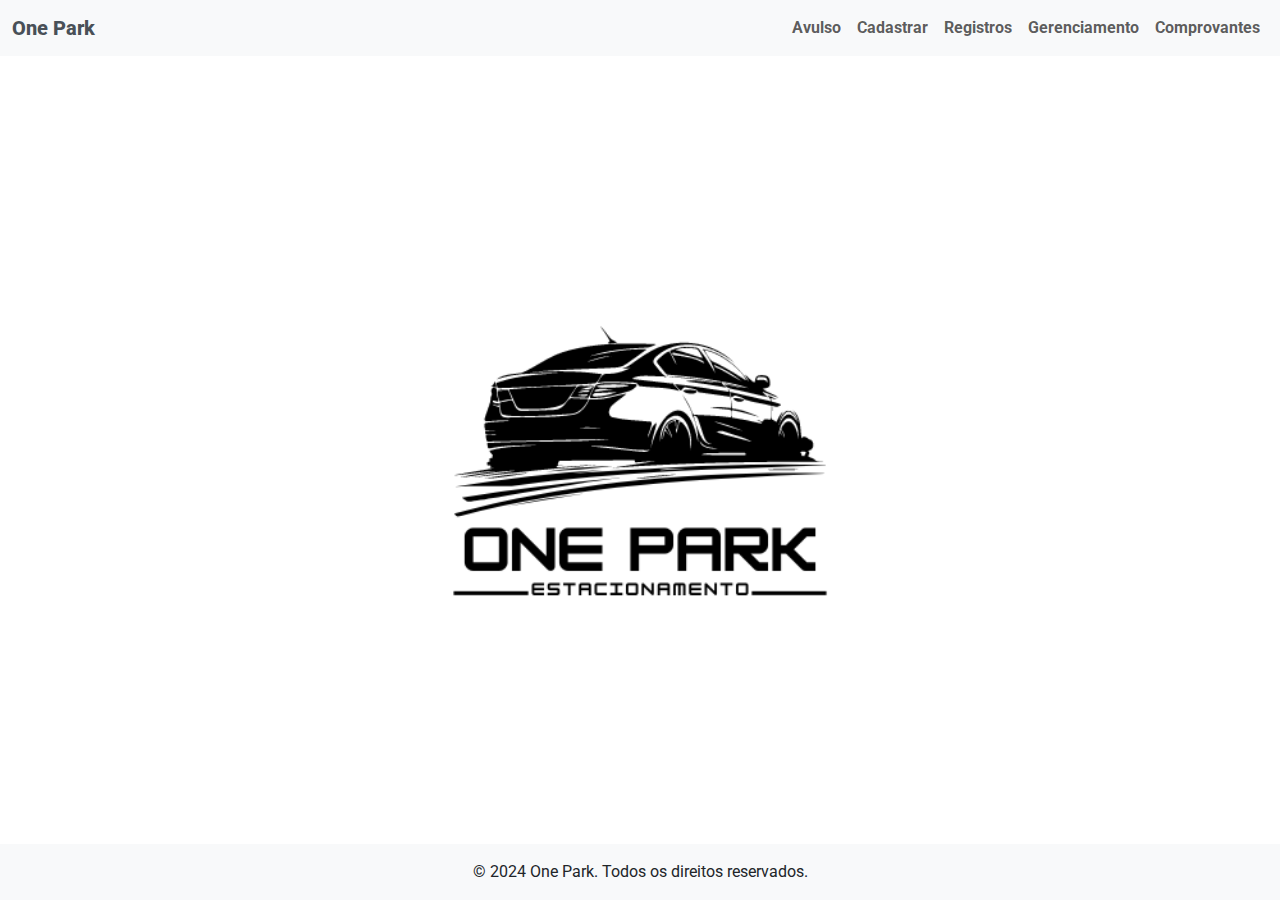
<file: index.html>
<!DOCTYPE html>
<html lang="pt-br">
  <head>
    <meta charset="UTF-8" />
    <meta name="viewport" content="width=device-width, initial-scale=1.0" />
    <link rel="preconnect" href="https://fonts.googleapis.com" />
    <link rel="preconnect" href="https://fonts.gstatic.com" crossorigin />
    <link
      href="https://fonts.googleapis.com/css2?family=Roboto:ital,wght@0,100;0,300;0,400;0,500;0,700;0,900;1,100;1,300;1,400;1,500;1,700;1,900&display=swap"
      rel="stylesheet"
    />
    <link
      href="https://cdn.jsdelivr.net/npm/bootstrap@5.3.3/dist/css/bootstrap.min.css"
      rel="stylesheet"
      integrity="sha384-QWTKZyjpPEjISv5WaRU9OFeRpok6YctnYmDr5pNlyT2bRjXh0JMhjY6hW+ALEwIH"
      crossorigin="anonymous"
    />
    <link rel="stylesheet" href="./style/mobile.css" />
    <link rel="stylesheet" href="./style/style.css" />
    <style>
      footer {
        position: fixed;
        bottom: 0;
        left: 0;
        width: 100%;
        background-color: #f8f9fa; /* Cor de fundo */
        z-index: 1; /* Nível de sobreposição */
        text-align: center;
        padding: 10px 0;
      }

      body {
        padding-bottom: 60px; /* Espaço extra para evitar que o conteúdo fique escondido atrás do footer */
      }
    </style>
    <title>Página Inicial</title>
  </head>
  <body>
    <header>
      <nav class="navbar navbar-expand-lg navbar-light bg-light">
        <div class="container-fluid">
          <a class="navbar-brand" href="#" style="color: #495057">One Park</a>
          <button
            class="navbar-toggler"
            type="button"
            data-bs-toggle="collapse"
            data-bs-target="#navbarNavDropdown"
            aria-controls="navbarNavDropdown"
            aria-expanded="false"
            aria-label="Toggle navigation"
          ></button>
          <div class="collapse navbar-collapse" id="navbarNavDropdown">
            <ul class="navbar-nav ms-auto">
              <li class="nav-item">
                <a class="nav-link" href="./pages/avulso.html">Avulso</a>
              </li>
              <li class="nav-item">
                <a class="nav-link" href="./pages/clientes.html">Cadastrar</a>
              </li>
              <li class="nav-item">
                <a class="nav-link" href="./pages/consultar.html">Registros</a>
              </li>
              <li class="nav-item">
                <a class="nav-link" href="./pages/busca-avancada.html"
                  >Gerenciamento</a
                >
              </li>
              <li class="nav-item">
                <a class="nav-link" href="./pages/comprovante.html"
                  >Comprovantes</a
                >
              </li>
            </ul>
          </div>
        </div>
      </nav>
    </header>

    <main
      class="d-flex justify-content-center align-items-center"
      style="height: 80vh"
    >
      <img
        src="./img/One park.png"
        alt="One Park"
        class="img-fluid custom-img"
      />
    </main>

    <footer class="bg-light text-center py-3">
      <div class="container">
        <p class="mb-0">© 2024 One Park. Todos os direitos reservados.</p>
      </div>
    </footer>

    <script
      src="https://cdn.jsdelivr.net/npm/bootstrap@5.3.3/dist/js/bootstrap.bundle.min.js"
      integrity="sha384-YvpcrYf0tY3lHB60NNkmXc5s9fDVZLESaAA55NDzOxhy9GkcIdslK1eN7N6jIeHz"
      crossorigin="anonymous"
    ></script>
    <script src="./script.js"></script>
  </body>
</html>
</file>
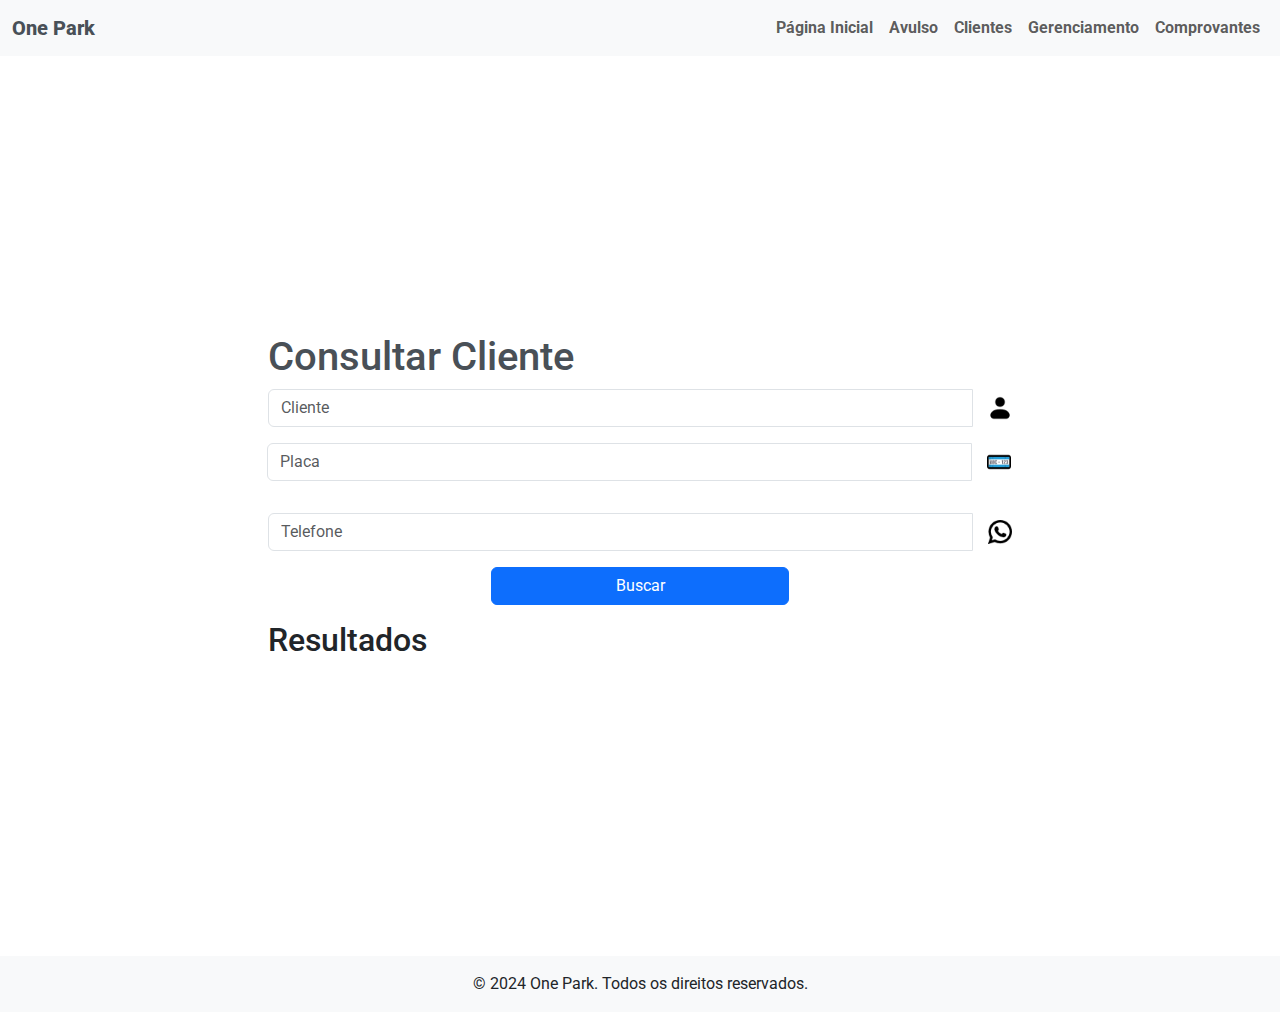
<file: pages/apagar-clientes.html>
<!DOCTYPE html>
<html lang="pt-br">
  <head>
    <meta charset="UTF-8" />
    <meta name="viewport" content="width=device-width, initial-scale=1.0" />
    <link rel="preconnect" href="https://fonts.googleapis.com" />
    <link rel="preconnect" href="https://fonts.gstatic.com" crossorigin />
    <link
      href="https://fonts.googleapis.com/css2?family=Roboto:ital,wght@0,100;0,300;0,400;0,500;0,700;0,900;1,100;1,300;1,400;1,500;1,700;1,900&display=swap"
      rel="stylesheet"
    />
    <link
      href="https://cdn.jsdelivr.net/npm/bootstrap@5.3.3/dist/css/bootstrap.min.css"
      rel="stylesheet"
      integrity="sha384-QWTKZyjpPEjISv5WaRU9OFeRpok6YctnYmDr5pNlyT2bRjXh0JMhjY6hW+ALEwIH"
      crossorigin="anonymous"
    />
    <link rel="stylesheet" href="../style/style.css" />
    <style>
      #results {
        margin-top: 20px;
      }

      #results section {
        margin-bottom: 20px;
      }

      #results h3 {
        margin-bottom: 10px;
        font-size: 1.5rem;
        color: #007bff;
      }

      #results ul {
        list-style-type: none;
        padding-left: 0;
      }

      #results li {
        background-color: #f8f9fa;
        border: 1px solid #ddd;
        border-radius: 5px;
        padding: 15px;
        margin-bottom: 10px;
        word-wrap: break-word;
      }

      #results li p {
        margin: 0;
        font-size: 1rem;
      }

      .data-field {
        font-weight: bold;
      }

      @media (max-width: 767.98px) {
        #results h3 {
          font-size: 1.25rem;
        }

        #results li {
          font-size: 0.875rem;
        }
        #del {
          position: absolute;
          margin: -35px 220px;
        }
      }
      @media (min-width: 1200px) {
        #del {
          position: absolute;
          width: 200px;
          margin: -33px 221px;
        }
      }
    </style>

    <title>Apagar Clientes</title>
  </head>
  <body>
    <header>
      <nav class="navbar navbar-expand-lg navbar-light bg-light">
        <div class="container-fluid">
          <a class="navbar-brand" href="#" style="color: #495057">One Park</a>
          <button
            class="navbar-toggler"
            type="button"
            aria-label="Toggle navigation"
          ></button>
          <div class="collapse navbar-collapse" id="navbarNavDropdown">
            <ul class="navbar-nav ms-auto">
              <li class="nav-item">
                <a class="nav-link" href="../index.html">Página Inicial</a>
              </li>
              <li class="nav-item">
                <a class="nav-link" href="./avulso.html">Avulso</a>
              </li>
              <li class="nav-item">
                <a class="nav-link" href="./clientes.html">Clientes</a>
              </li>
              <li class="nav-item">
                <a class="nav-link" href="./busca-avancada.html"
                  >Gerenciamento</a
                >
              </li>
              <li class="nav-item">
                <a class="nav-link" href="./comprovante.html">Comprovantes</a>
              </li>
            </ul>
          </div>
        </div>
      </nav>
    </header>

    <main
      class="d-flex justify-content-center align-items-center"
      style="min-height: 100vh"
    >
      <div id="consultar" class="container">
        <div class="row">
          <h1 id="cts">Consultar Cliente</h1>
          <div class="col-12 col-md-6 input-group mb-3">
            <input
              type="text"
              id="cliente"
              class="form-control"
              placeholder="Cliente"
            />
            <img src="../img/clientes.png" alt="cliente" />
            <div class="col-12 col-md-6 input-group mb-3">
              <input
                type="text"
                id="placa"
                class="form-control"
                placeholder="Placa"
              />
              <img src="../img/placa-de-carro.png" alt="placa" />
            </div>
          </div>
          <div class="col-12 col-md-6 input-group mb-3">
            <input
              type="text"
              id="tel"
              class="form-control"
              placeholder="Telefone"
            />
            <img src="../img/whatsapp.png" alt="telefone" />
          </div>
          <div class="col-12 d-flex justify-content-center mb-3">
            <button
              type="button"
              class="btn btn-primary"
              onclick="searchClient()"
            >
              Buscar
            </button>
          </div>
          <div class="col-12">
            <h2>Resultados</h2>
            <div id="results">
              <!-- Resultados serão exibidos aqui -->
            </div>
          </div>
        </div>
      </div>
    </main>
    <!-- Modal de Mensagem -->
    <div
      class="modal fade"
      id="messageModal"
      tabindex="-1"
      aria-labelledby="messageModalLabel"
      aria-hidden="true"
    >
      <div class="modal-dialog">
        <div class="modal-content">
          <div class="modal-header">
            <h5 class="modal-title" id="messageModalLabel">Mensagem</h5>
            <button
              type="button"
              class="btn-close"
              data-bs-dismiss="modal"
              aria-label="Close"
            ></button>
          </div>
          <div class="modal-body">
            <p id="modalMessage"></p>
          </div>
          <div class="modal-footer">
            <button
              type="button"
              class="btn btn-secondary"
              data-bs-dismiss="modal"
            >
              Fechar
            </button>
          </div>
        </div>
      </div>
    </div>

    <footer class="bg-light text-center py-3">
      <div class="container">
        <p class="mb-0">© 2024 One Park. Todos os direitos reservados.</p>
      </div>
    </footer>

    <script
      src="https://cdn.jsdelivr.net/npm/bootstrap@5.3.3/dist/js/bootstrap.bundle.min.js"
      integrity="sha384-YvpcrYf0tY3lHB60NNkmXc5s9fDVZLESaAA55NDzOxhy9GkcIdslK1eN7N6jIeHz"
      crossorigin="anonymous"
    ></script>
    <script src="../script.js"></script>
    <script>
      document.addEventListener("DOMContentLoaded", function () {
        const inputsToUppercase = document.querySelectorAll("#cliente, #placa");

        inputsToUppercase.forEach((input) => {
          input.addEventListener("input", function () {
            this.value = this.value.toUpperCase();
          });
        });

        const searchButton = document.getElementById("searchButton");
        if (searchButton) {
          searchButton.addEventListener("click", searchClient);
        } else {
          console.error("Botão de busca não encontrado");
        }
      });

      function searchClient() {
        const cliente = document
          .getElementById("cliente")
          .value.trim()
          .toUpperCase();
        const tel = document.getElementById("tel").value.trim();
        const placa = document
          .getElementById("placa")
          .value.trim()
          .toUpperCase();

        function fetchData(url) {
          return fetch(url)
            .then((response) => response.json())
            .then((data) => {
              console.log("Dados recebidos de", url, ":", data);
              return Array.isArray(data) ? data : [];
            })
            .catch((error) => {
              console.error("Erro:", error);
              return [];
            });
        }

        Promise.all([
          fetchData(
            "https://oneparkestacionamento.pythonanywhere.com/avulso-saida-all"
          ),
          fetchData(
            "https://oneparkestacionamento.pythonanywhere.com/clientes"
          ),
          fetchData(
            "https://oneparkestacionamento.pythonanywhere.com/avulso-entrada"
          ),
        ]).then(([saida, clientes, entrada]) => {
          const resultsDiv = document.getElementById("results");
          resultsDiv.innerHTML = "";

          function filterDataByName(data) {
            if (cliente) {
              return data.filter(
                (item) =>
                  item.cliente && item.cliente.toUpperCase().includes(cliente)
              );
            }
            return data;
          }

          function createList(title, items, deleteCallback) {
            const section = document.createElement("section");
            const h2 = document.createElement("h3");
            h2.textContent = title;
            section.appendChild(h2);

            if (items.length === 0) {
              section.innerHTML += "<p>Nenhum resultado encontrado.</p>";
              return section;
            }

            const list = document.createElement("ul");
            items.forEach((item) => {
              const li = document.createElement("li");

              li.innerHTML = `
            <p><span class="data-field">Cliente:</span> ${
              item.cliente || "Não disponível"
            }</p>
            <p><span class="data-field">Telefone:</span> ${
              item.telefone || "Não disponível"
            }</p>
            <p><span class="data-field">Data de Entrada:</span> ${
              item.data_entrada || "Não disponível"
            }</p>
            <p><span class="data-field">Horário de Entrada:</span> ${
              item.horario_entrada || "Não disponível"
            }</p>
            <p><span class="data-field">Horário de Saída:</span> ${
              item.horario_saida || "Não disponível"
            }</p>
            <p><span class="data-field">Placa:</span> ${
              item.placa || "Não disponível"
            }</p>
            <p><span class="data-field">Veiculo:</span> ${
              item.veiculo || "Não disponível"
            }</p>
            <p><span class="data-field">Serviço Adicional:</span> ${
              item.servico_adicional || "Não disponível"
            }</p>
            <p><span class="data-field">Tempo:</span> ${
              item.tempo || "Não disponível"
            }</p>
            <p><span class="data-field">Valor:</span> ${
              item.valor || "Não disponível"
            }</p>
            <p><span class="data-field">Mensalista:</span> ${
              item.mensalista || "Não disponível"
            }</p>
            <p><span class="data-field">Mensalidade:</span> ${
              item.mensalidade || "Não disponível"
            }</p>
            <button class="btn btn-danger btn-sm delete-button" id="del">Deletar</button>
          `;

              li.querySelector(".delete-button").addEventListener(
                "click",
                () => {
                  deleteCallback(item);
                }
              );

              list.appendChild(li);
            });

            section.appendChild(list);
            return section;
          }

          function showModal(message) {
            document.getElementById("modalMessage").textContent = message;
            const myModal = new bootstrap.Modal(
              document.getElementById("messageModal")
            );
            myModal.show();
          }

          function deleteItem(url, id) {
            fetch(`${url}?id=${encodeURIComponent(id)}`, { method: "DELETE" })
              .then((response) => {
                if (response.ok) {
                  showModal("Item deletado com sucesso!");
                } else {
                  showModal("Falha ao deletar o item.");
                }
              })
              .catch((error) => {
                console.error("Erro:", error);
                showModal("Erro ao tentar deletar o item.");
              });
          }

          resultsDiv.appendChild(
            createList("Saída", filterDataByName(saida), (item) => {
              deleteItem(
                "https://oneparkestacionamento.pythonanywhere.com/avulso-saida",
                item.id
              );
            })
          );

          resultsDiv.appendChild(
            createList("Clientes", filterDataByName(clientes), (item) => {
              deleteItem(
                "https://oneparkestacionamento.pythonanywhere.com/cadastro-clientes",
                item.cliente
              );
            })
          );

          resultsDiv.appendChild(
            createList("Entrada", filterDataByName(entrada), (item) => {
              deleteItem(
                "https://oneparkestacionamento.pythonanywhere.com/avulso-entrada",
                item.id
              );
            })
          );
        });
      }
    </script>
  </body>
</html>
</file>
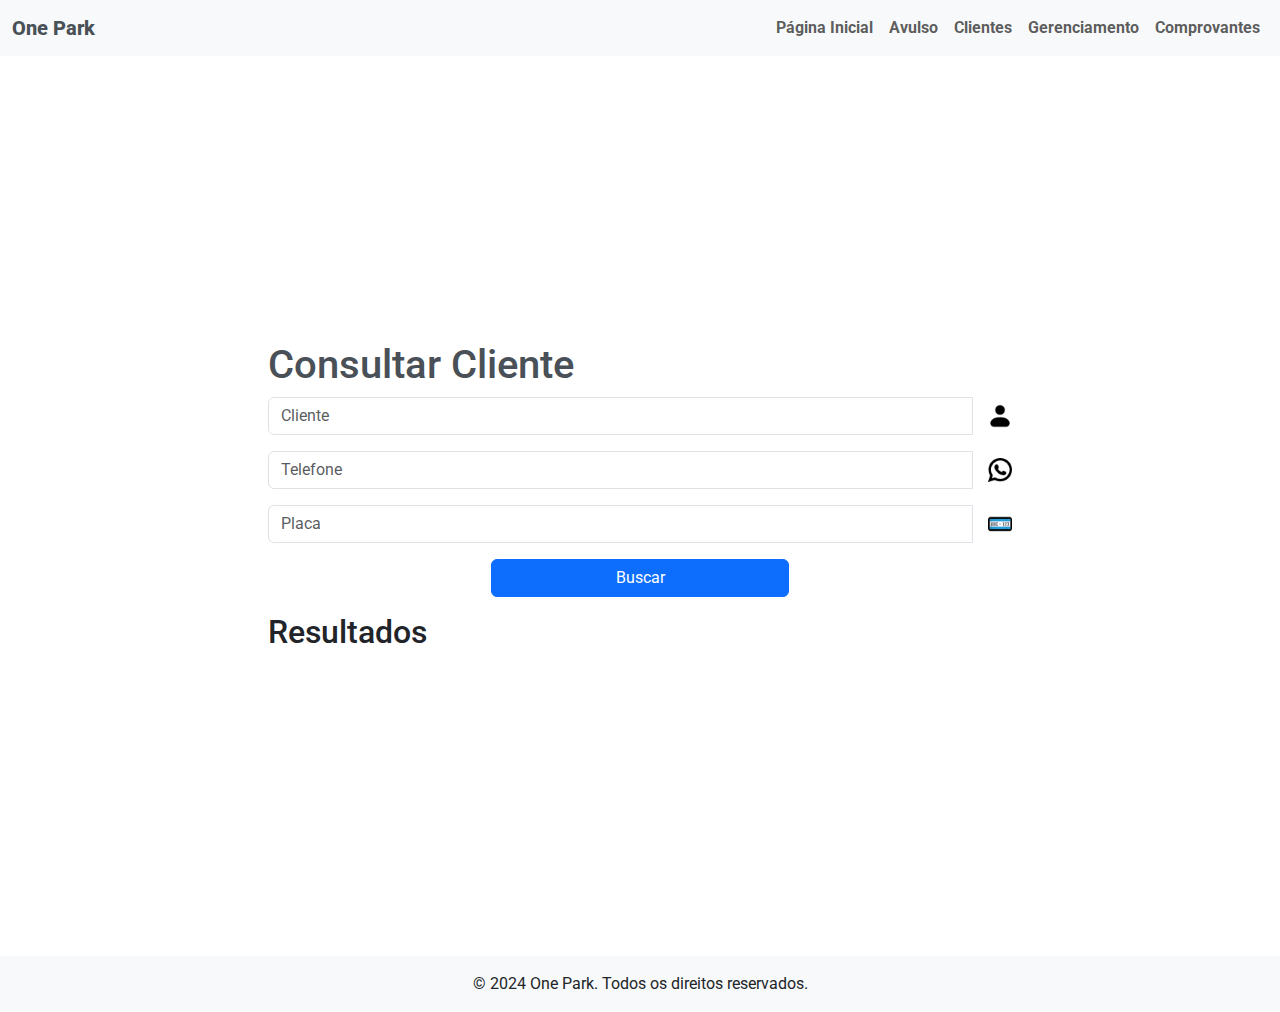
<file: pages/avulso-frequente.html>
<!DOCTYPE html>
<html lang="pt-br">
  <head>
    <meta charset="UTF-8" />
    <meta name="viewport" content="width=device-width, initial-scale=1.0" />
    <link rel="preconnect" href="https://fonts.googleapis.com" />
    <link rel="preconnect" href="https://fonts.gstatic.com" crossorigin />
    <link
      href="https://fonts.googleapis.com/css2?family=Roboto:ital,wght@0,100;0,300;0,400;0,500;0,700;0,900;1,100;1,300;1,400;1,500;1,700;1,900&display=swap"
      rel="stylesheet"
    />
    <link
      href="https://cdn.jsdelivr.net/npm/bootstrap@5.3.3/dist/css/bootstrap.min.css"
      rel="stylesheet"
      integrity="sha384-QWTKZyjpPEjISv5WaRU9OFeRpok6YctnYmDr5pNlyT2bRjXh0JMhjY6hW+ALEwIH"
      crossorigin="anonymous"
    />
    <link rel="stylesheet" href="../style/style.css" />
    <style>
      #results {
        margin-top: 20px;
      }

      #results section {
        margin-bottom: 20px;
      }

      #results h3 {
        margin-bottom: 10px;
        font-size: 1.5rem;
        color: #007bff;
      }

      #results ul {
        list-style-type: none;
        padding-left: 0;
      }

      #results li {
        background-color: #f8f9fa;
        border: 1px solid #ddd;
        border-radius: 5px;
        padding: 15px;
        margin-bottom: 10px;
        word-wrap: break-word;
      }

      #results li p {
        margin: 0;
        font-size: 1rem;
      }

      .data-field {
        font-weight: bold;
      }

      @media (max-width: 767.98px) {
        #results h3 {
          font-size: 1.25rem;
        }

        #results li {
          font-size: 0.875rem;
        }
      }
    </style>

    <title>Consultar</title>
  </head>
  <body>
    <header>
      <nav class="navbar navbar-expand-lg navbar-light bg-light">
        <div class="container-fluid">
          <a class="navbar-brand" href="#" style="color: #495057">One Park</a>
          <button
            class="navbar-toggler"
            type="button"
            aria-label="Toggle navigation"
          ></button>
          <div class="collapse navbar-collapse" id="navbarNavDropdown">
            <ul class="navbar-nav ms-auto">
              <li class="nav-item">
                <a class="nav-link" href="../index.html">Página Inicial</a>
              </li>
              <li class="nav-item">
                <a class="nav-link" href="./avulso.html">Avulso</a>
              </li>
              <li class="nav-item">
                <a class="nav-link" href="./clientes.html">Clientes</a>
              </li>
              <li class="nav-item">
                <a class="nav-link" href="./busca-avancada.html"
                  >Gerenciamento</a
                >
              </li>
              <li class="nav-item">
                <a class="nav-link" href="./comprovante.html">Comprovantes</a>
              </li>
            </ul>
          </div>
        </div>
      </nav>
    </header>

    <main
      class="d-flex justify-content-center align-items-center"
      style="min-height: 100vh"
    >
      <div id="consultar" class="container">
        <div class="row">
          <h1 id="cts">Consultar Cliente</h1>
          <div class="col-12 col-md-6 input-group mb-3">
            <input
              type="text"
              id="cliente"
              class="form-control"
              placeholder="Cliente"
            />
            <img src="../img/clientes.png" alt="cliente" />
          </div>
          <div class="col-12 col-md-6 input-group mb-3">
            <input
              type="text"
              id="tel"
              class="form-control"
              placeholder="Telefone"
            />
            <img src="../img/whatsapp.png" alt="telefone" />
          </div>
          <div class="col-12 col-md-6 input-group mb-3">
            <input
              type="text"
              id="placa"
              class="form-control"
              placeholder="Placa"
            />
            <img src="../img/placa-de-carro.png" alt="placa" />
          </div>
          <div class="col-12 d-flex justify-content-center mb-3">
            <button
              type="button"
              class="btn btn-primary"
              onclick="searchClient()"
            >
              Buscar
            </button>
          </div>
          <div class="col-12">
            <h2>Resultados</h2>
            <div id="results">
              <!-- Resultados serão exibidos aqui -->
            </div>
          </div>
        </div>
      </div>
    </main>

    <footer class="bg-light text-center py-3">
      <div class="container">
        <p class="mb-0">© 2024 One Park. Todos os direitos reservados.</p>
      </div>
    </footer>

    <script
      src="https://cdn.jsdelivr.net/npm/bootstrap@5.3.3/dist/js/bootstrap.bundle.min.js"
      integrity="sha384-YvpcrYf0tY3lHB60NNkmXc5s9fDVZLESaAA55NDzOxhy9GkcIdslK1eN7N6jIeHz"
      crossorigin="anonymous"
    ></script>
    <script src="../script.js"></script>
    <script>
      document.addEventListener("DOMContentLoaded", function () {
        const inputsToUppercase = document.querySelectorAll("#cliente, #placa");

        inputsToUppercase.forEach((input) => {
          input.addEventListener("input", function () {
            this.value = this.value.toUpperCase();
          });
        });

        const searchButton = document.getElementById("searchButton");
        if (searchButton) {
          searchButton.addEventListener("click", searchClient);
        } else {
          console.error("Botão de busca não encontrado");
        }
      });

      function searchClient() {
        const cliente = document
          .getElementById("cliente")
          .value.trim()
          .toUpperCase();
        const placa = document
          .getElementById("placa")
          .value.trim()
          .toUpperCase();

        function fetchData(url) {
          return fetch(url)
            .then((response) => response.json())
            .then((data) => {
              console.log("Dados recebidos de", url, ":", data); // Adicione isso para depuração
              return Array.isArray(data) ? data : []; // Assegura que data é um array
            })
            .catch((error) => {
              console.error("Erro:", error);
              return [];
            });
        }

        Promise.all([
          fetchData("https://oneparkestacionamento.pythonanywhere.com/avulso-saida-all"),
        ]).then(([saida, clientes, entrada]) => {
          const resultsDiv = document.getElementById("results");
          resultsDiv.innerHTML = "";

          function filterDataByNameAndPlate(data) {
            return data.filter((item) => {
              const matchesCliente = cliente
                ? item.cliente && item.cliente.toUpperCase().includes(cliente)
                : true;
              const matchesPlaca = placa
                ? item.placa && item.placa.toUpperCase().includes(placa)
                : true;
              return matchesCliente && matchesPlaca;
            });
          }

          function createList(title, items) {
            const section = document.createElement("section");
            const h2 = document.createElement("h3");
            h2.textContent = title;
            section.appendChild(h2);

            if (items.length === 0) {
              section.innerHTML += "<p>Nenhum resultado encontrado.</p>";
              return section;
            }

            const list = document.createElement("ul");
            items.forEach((item) => {
              const li = document.createElement("li");

              // Formatação dos dados
              li.innerHTML = `
              <p><span class="data-field">Cliente:</span> ${
              item.comprovante || "Não disponível"
            }</p>
            <p><span class="data-field">Cliente:</span> ${
              item.cliente || "Não disponível"
            }</p>
            <p><span class="data-field">Telefone:</span> ${
              item.telefone || "Não disponível"
            }</p>
            <p><span class="data-field">Data de Entrada:</span> ${
              item.data_entrada || "Não disponível"
            }</p>
            <p><span class="data-field">Horário de Entrada:</span> ${
              item.horario_entrada || "Não disponível"
            }</p>
            <p><span class="data-field">Horário de Saída:</span> ${
              item.horario_saida || "Não disponível"
            }</p>
            <p><span class="data-field">Placa:</span> ${
              item.placa || "Não disponível"
            }</p>
            <p><span class="data-field">Veiculo:</span> ${
              item.veiculo || "Não disponível"
            }</p>
            <p><span class="data-field">Serviço Adicional:</span> ${
              item.servico_adicional || "Não disponível"
            }</p>
            <p><span class="data-field">Tempo:</span> ${
              item.tempo || "Não disponível"
            }</p>
            <p><span class="data-field">Valor:</span> ${
              item.valor || "Não disponível"
            }</p>
            <p><span class="data-field">Mensalista:</span> ${
              item.mensalista || "Não disponível"
            }</p>
            <p><span class="data-field">Mensalidade:</span> ${
              item.mensalidade || "Não disponível"
            }</p>
          `;

              list.appendChild(li);
            });

            section.appendChild(list);
            return section;
          }

          const filteredSaida = filterDataByNameAndPlate(saida);

          resultsDiv.appendChild(createList("Saída", filteredSaida));
          resultsDiv.appendChild(createList("Clientes", filteredClientes));
          resultsDiv.appendChild(createList("Entrada", filteredEntrada));
        });
      }
    </script>
  </body>
</html>
</file>
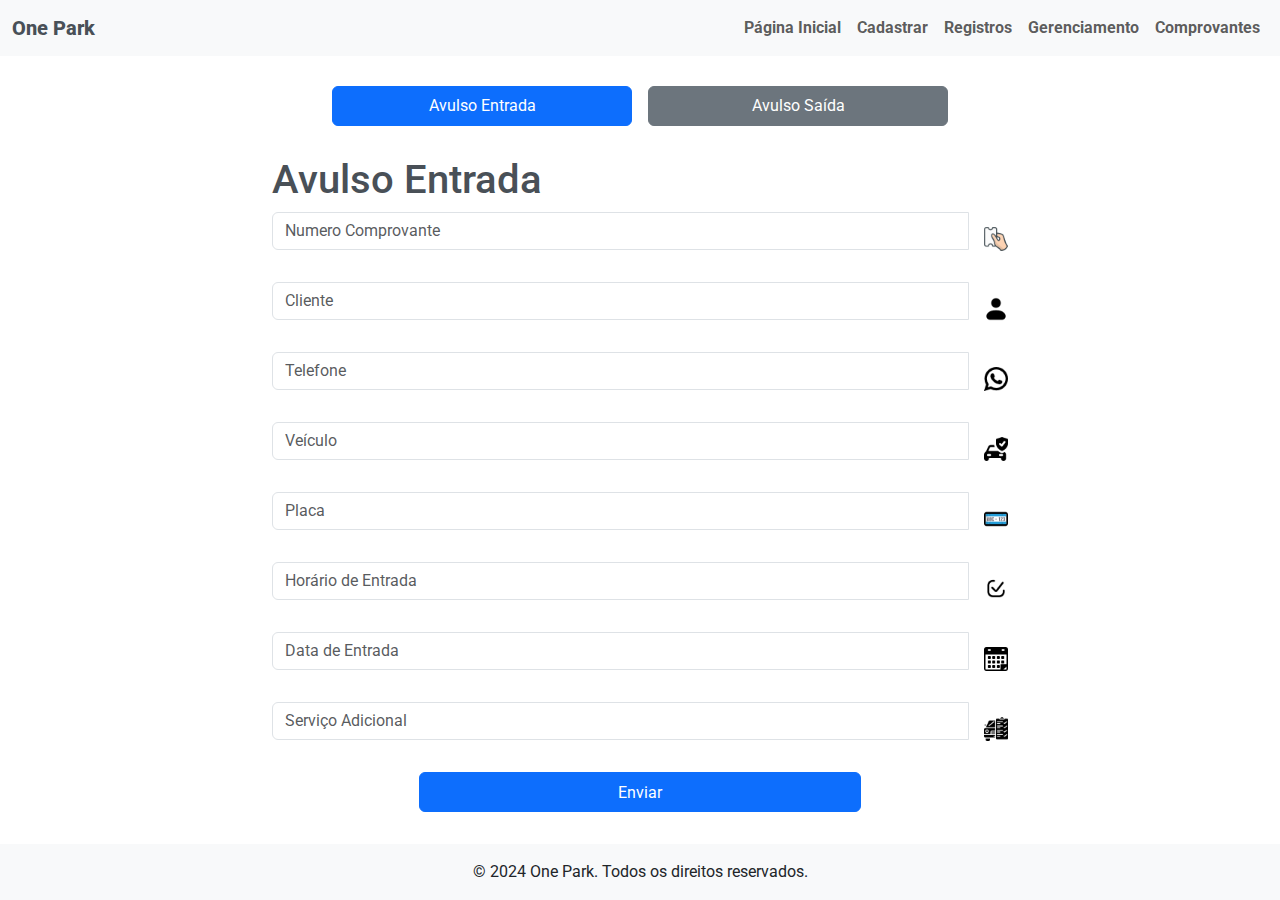
<file: pages/avulso.html>
<!DOCTYPE html>
<html lang="pt-br">
  <head>
    <meta charset="UTF-8" />
    <meta name="viewport" content="width=device-width, initial-scale=1.0" />
    <link rel="preconnect" href="https://fonts.googleapis.com" />
    <link rel="preconnect" href="https://fonts.gstatic.com" crossorigin />
    <link
      href="https://fonts.googleapis.com/css2?family=Roboto:ital,wght@0,100;0,300;0,400;0,500;0,700;0,900;1,100;1,300;1,400;1,500;1,700;1,900&display=swap"
      rel="stylesheet"
    />
    <link
      href="https://cdn.jsdelivr.net/npm/bootstrap@5.3.3/dist/css/bootstrap.min.css"
      rel="stylesheet"
      integrity="sha384-QWTKZyjpPEjISv5WaRU9OFeRpok6YctnYmDr5pNlyT2bRjXh0JMhjY6hW+ALEwIH"
      crossorigin="anonymous"
    />
    <style>
      #cadastro,
      #cadastro-saida {
        display: none;
      }
      .autocomplete-items {
        position: absolute;
        border: 1px solid #ddd;
        border-bottom: none;
        border-top: none;
        z-index: 99;
        bottom: 100%; /* Ajusta para aparecer acima do input */
        left: 0;
        right: 0;
        max-height: 200px; /* Limita a altura da lista de sugestões */
        overflow-y: auto; /* Adiciona rolagem se necessário */
      }
      .autocomplete-items div {
        padding: 10px;
        cursor: pointer;
        background-color: white; /* Garante que o fundo da sugestão é branco */
      }
      .autocomplete-items div:hover {
        background-color: #ddd;
      }
    </style>
    <link rel="stylesheet" href="../style/mobile.css" />
    <link rel="stylesheet" href="../style/style.css" />
    <title>Avulso</title>
  </head>
  <body>
    <header>
      <nav class="navbar navbar-expand-lg navbar-light bg-light">
        <div class="container-fluid">
          <a class="navbar-brand" href="#" style="color: #495057">One Park</a>
          <button
            class="navbar-toggler"
            type="button"
            aria-label="Toggle navigation"
          ></button>
          <div class="collapse navbar-collapse" id="navbarNavDropdown">
            <ul class="navbar-nav ms-auto">
              <li class="nav-item">
                <a class="nav-link" href="../index.html">Página Inicial</a>
              </li>
              <li class="nav-item">
                <a class="nav-link" href="./clientes.html">Cadastrar</a>
              </li>
              <li class="nav-item">
                <a class="nav-link" href="./consultar.html">Registros</a>
              </li>
              <li class="nav-item">
                <a class="nav-link" href="./busca-avancada.html"
                  >Gerenciamento</a
                >
              </li>
              <li class="nav-item">
                <a class="nav-link" href="./comprovante.html">Comprovantes</a>
              </li>
            </ul>
          </div>
        </div>
      </nav>
    </header>

    <main
      class="d-flex justify-content-center align-items-center"
      style="height: 80vh"
    ></main>
    <div class="d-flex justify-content-center mb-4"></div>
    <div class="d-flex justify-content-center mb-4">
      <button id="btn-entrada" class="btn btn-primary mx-2">
        Avulso Entrada
      </button>
      <button id="btn-saida" class="btn btn-secondary mx-2">
        Avulso Saída
      </button>
    </div>

    <div id="cadastro" class="container">
      <div class="row">
        <h1 id="avs">Avulso Entrada</h1>
        <div class="col-12 col-md-6 input-group">
          <input
            type="text"
            id="comprovante"
            class="form-control"
            placeholder="Numero Comprovante"
          />
          <img
            src="../img/comprovante.png"
            alt="id"
            onclick="salvarERedirecionar()"
          />
        </div>
        <div class="col-12 col-md-6 input-group">
          <input
            type="text"
            id="cliente-entrada"
            class="form-control"
            placeholder="Cliente"
          />
          <img src="../img/clientes.png" alt="cliente" />
        </div>
        <div class="col-12 col-md-6 input-group">
          <input
            type="text"
            id="tel"
            class="form-control"
            placeholder="Telefone"
          />
          <img src="../img/whatsapp.png" alt="telefone" />
        </div>
        <div class="col-12 col-md-6 input-group">
          <input
            type="text"
            id="veiculo"
            class="form-control"
            placeholder="Veículo"
          />
          <img src="../img/protecao.png" alt="veículo" />
        </div>
        <div class="col-12 col-md-6 input-group">
          <input
            type="text"
            id="placa-entrada"
            class="form-control"
            placeholder="Placa"
          />
          <img src="../img/placa-de-carro.png" alt="placa" />
        </div>
        <div class="col-12 col-md-6 input-group">
          <input
            type="text"
            id="horario-entrada"
            class="form-control"
            placeholder="Horário de Entrada"
          />
          <img src="../img/check-in-quadrangular.png" alt="checkin" />
        </div>
        <div class="col-12 col-md-6 input-group">
          <input
            type="text"
            id="data-entrada"
            class="form-control"
            placeholder="Data de Entrada"
          />
          <img src="../img/calendario.png" alt="calendário" />
        </div>
        <div class="col-12 col-md-6 input-group">
          <input
            type="text"
            id="servico-adicional"
            class="form-control"
            placeholder="Serviço Adicional"
          />

          <img src="../img/carro.png" alt="serviço adicional" />
        </div>
        <div class="col-12 d-flex justify-content-center">
          <button
            type="submit"
            id="sub-entrada"
            class="btn btn-primary btn-custom"
          >
            Enviar
          </button>
        </div>
      </div>
    </div>

    <div id="cadastro-saida" class="container">
      <div class="row">
        <h1 id="avs">Avulso Saida</h1>
        <div class="col-12 col-md-6 input-group">
          <input
            type="text"
            id="comprovante-saida"
            class="form-control"
            placeholder="Numero Comprovante"
          />
          <img
            src="../img/comprovante.png"
            id="cpv-saida"
            alt="id"
            onclick="handleClick()"
          />
        </div>
        <div class="col-12 col-md-6 input-group">
          <input
            type="text"
            id="cliente-saida"
            class="form-control"
            placeholder="Cliente"
            oninput="fetchClientData(this.value)"
          />
          <img src="../img/clientes.png" alt="cliente" />
        </div>
        <div class="col-12 col-md-6 input-group">
          <input
            type="text"
            id="placa-saida"
            class="form-control"
            placeholder="Placa"
          />
          <img src="../img/placa-de-carro.png" alt="placa" />
        </div>
      </div>
      <div class="col-12 col-md-6 input-group">
        <input
          type="text"
          id="tel-saida"
          class="form-control"
          placeholder="Telefone"
        />
        <img src="../img/whatsapp.png" alt="telefone" />
      </div>
      <div class="col-12 col-md-6 input-group">
        <input
          type="text"
          id="veiculo-saida"
          class="form-control"
          placeholder="Veículo"
        />
        <img src="../img/protecao.png" alt="veículo" />
      </div>

      <div class="col-12 col-md-6 input-group">
        <input
          type="text"
          id="horario-entrada-get"
          class="form-control"
          placeholder="Horário de Entrada"
        />
        <img src="../img/check-in-quadrangular.png" alt="checkin" />
      </div>
      <div class="col-12 col-md-6 input-group">
        <input
          type="text"
          id="horario-saida-get"
          class="form-control"
          placeholder="Horário de Saida"
        /><!-- aqui ao começar a digitar o nome ja quero que venha com o horario atual horario de brasilia de quando começou a ser preenchido o formulario -->
        <img src="../img/check-in-quadrangular.png" alt="checkin" />
      </div>
      <div class="col-12 col-md-6 input-group">
        <input
          type="text"
          id="data-entrada-get"
          class="form-control"
          placeholder="Data de Entrada"
        />
        <img src="../img/calendario.png" alt="calendário" />
      </div>
      <div class="col-12 col-md-6 input-group">
        <input
          type="text"
          id="data-saida"
          class="form-control"
          placeholder="Data de Saida"
          required
        />
        <img src="../img/calendario.png" alt="calendário" />
      </div>
      <div class="col-12 col-md-6 input-group">
        <input
          type="text"
          id="servico-adicional-get"
          class="form-control"
          placeholder="Serviço Adicional"
        />
        <img src="../img/carro.png" alt="serviço adicional" />
      </div>
      <div class="col-12 col-md-6 input-group">
        <input
          type="text"
          id="tempo"
          class="form-control"
          placeholder="Quantidade De Horas"
        />
        <img src="../img/rotacao-no-sentido-horario.png" alt="valor" />
      </div>
      <div class="col-12 col-md-6 input-group">
        <input
          type="text"
          id="valor"
          class="form-control"
          placeholder="Valor Final"
        />
        <!-- aqui esse campo tem um arquivo js a parte para calcular  -->
        <img src="../img/cifrao.png" alt="valor" />
      </div>
      <div class="col-12 d-flex justify-content-center">
        <button
          type="submit"
          id="sub-saida"
          class="btn btn-primary btn-custom"
          onclick="submitSaidaForm()"
        >
          Enviar
        </button>
      </div>
    </div>
    <!-- Modal -->
    <div
      class="modal fade"
      id="successModal"
      tabindex="-1"
      aria-labelledby="successModalLabel"
      aria-hidden="true"
    >
      <div class="modal-dialog">
        <!--  quero que esse modal seja exibido ao ser gravado os dados com sucesso  -->
        <div class="modal-content">
          <div class="modal-header">
            <h5 class="modal-title" id="successModalLabel">Sucesso</h5>
            <button
              type="button"
              class="btn-close"
              data-bs-dismiss="modal"
              aria-label="Close"
            ></button>
          </div>
          <div class="modal-body">Cliente avulso salvo com sucesso!</div>
          <div class="modal-footer">
            <button
              type="button"
              class="btn btn-secondary"
              data-bs-dismiss="modal"
            >
              Fechar
            </button>
          </div>
        </div>
      </div>
    </div>
    <!-- Modal de Confirmação -->
    <div
      class="modal fade"
      id="clienteFrequenteModal"
      tabindex="-1"
      aria-labelledby="clienteFrequenteModalLabel"
      aria-hidden="true"
    >
      <div class="modal-dialog">
        <div class="modal-content">
          <div class="modal-header">
            <h5 class="modal-title" id="clienteFrequenteModalLabel">
              Cliente Frequente Encontrado
            </h5>
            <button
              type="button"
              class="btn-close"
              data-bs-dismiss="modal"
              aria-label="Close"
            ></button>
          </div>
          <div class="modal-body">
            Deseja carregar os dados do cliente frequente?
          </div>
          <div class="modal-footer">
            <button
              type="button"
              class="btn btn-secondary"
              data-bs-dismiss="modal"
            >
              Não
            </button>
            <button
              type="button"
              class="btn btn-primary"
              id="confirmarClienteFrequente"
            >
              Sim
            </button>
          </div>
        </div>
      </div>
    </div>

    <footer class="bg-light text-center py-3">
      <div class="container">
        <p class="mb-0">© 2024 One Park. Todos os direitos reservados.</p>
      </div>
    </footer>

    <script
      src="https://cdn.jsdelivr.net/npm/bootstrap@5.3.3/dist/js/bootstrap.bundle.min.js"
      integrity="sha384-YvpcrYf0tY3lHB60NNkmXc5s9fDVZLESaAA55NDzOxhy9GkcIdslK1eN7N6jIeHz"
      crossorigin="anonymous"
    ></script>
    <script src="../placaUppercase.js"></script>
    <script src="../script.js"></script>
    <script src="../tempoValor.js"></script>
    <script>
      document
        .getElementById("btn-entrada")
        .addEventListener("click", function () {
          document.getElementById("cadastro").style.display = "block";
          document.getElementById("cadastro-saida").style.display = "none";
          document.getElementById("avs").textContent = "Avulso Entrada";
        });

      document
        .getElementById("btn-saida")
        .addEventListener("click", function () {
          document.getElementById("cadastro").style.display = "none";
          document.getElementById("cadastro-saida").style.display = "block";
          document.getElementById("avs").textContent = "Avulso Saída";
        });
    </script>
    <script>
      document.addEventListener("DOMContentLoaded", function () {
        // Verifica qual botão foi selecionado anteriormente
        const selectedButton = localStorage.getItem("selectedButton");

        if (selectedButton === "btn-saida") {
          document.getElementById("btn-saida").click(); // Simula o clique no botão de saída
        } else {
          document.getElementById("btn-entrada").click(); // Simula o clique no botão de entrada
        }
      });
    </script>
    <script>
      document.addEventListener("DOMContentLoaded", () => {
        let typingTimer;
        const typingDelay = 500;

        function fetchComprovanteData(comprovante) {
          fetch(
            `https://oneparkestacionamento.pythonanywhere.com/avulso-entrada?comprovante=${encodeURIComponent(
              comprovante
            )}`
          )
            .then((response) => {
              if (!response.ok) {
                throw new Error("Network response was not ok");
              }
              return response.json();
            })
            .then((data) => {
              console.log("Dados recebidos:", data);

              if (data && !data.error) {
                document.getElementById("cliente-saida").value =
                  data.cliente || "";
                document.getElementById("tel-saida").value =
                  data.telefone || "";
                document.getElementById("veiculo-saida").value =
                  data.veiculo || "";
                document.getElementById("placa-saida").value =
                  data.placa.trim() || "";
                document.getElementById("horario-entrada-get").value =
                  data.horario_entrada || "";
                document.getElementById("data-entrada-get").value =
                  data.data_entrada || "";
                document.getElementById("servico-adicional-get").value =
                  data.servico_adicional || "";
                // Preenche o campo de horário de saída com a hora atual
                document.getElementById("horario-saida-get").value =
                  new Date().toLocaleTimeString();
              } else {
                console.warn("Nenhum dado correspondente encontrado.");
              }
            })
            .catch((error) => {
              console.error("Erro:", error);
            });
        }

        function handleInput() {
          clearTimeout(typingTimer);

          const comprovanteInput = document.getElementById("comprovante-saida");

          if (comprovanteInput) {
            const comprovanteValue = comprovanteInput.value.trim();

            if (comprovanteValue.length > 0) {
              typingTimer = setTimeout(() => {
                fetchComprovanteData(comprovanteValue);
                // Adiciona a data atual formatada no campo de data-saida
                const today = new Date();
                const formattedDate =
                  ("0" + today.getDate()).slice(-2) +
                  "/" +
                  ("0" + (today.getMonth() + 1)).slice(-2) +
                  "/" +
                  today.getFullYear();
                document.getElementById("data-saida").value = formattedDate;
              }, typingDelay);
            } else {
              // Limpa os campos se o comprovante não atender aos critérios
              document.getElementById("cliente-saida").value = "";
              document.getElementById("tel-saida").value = "";
              document.getElementById("veiculo-saida").value = "";
              document.getElementById("placa-saida").value = "";
              document.getElementById("horario-entrada-get").value = "";
              document.getElementById("data-entrada-get").value = "";
              document.getElementById("servico-adicional-get").value = "";
              document.getElementById("horario-saida-get").value = "";
              document.getElementById("data-saida").value = ""; // Limpa o campo data-saida
            }
          } else {
            console.error("Elemento de entrada não encontrado no DOM.");
          }
        }

        const comprovanteInput = document.getElementById("comprovante-saida");

        if (comprovanteInput) {
          comprovanteInput.addEventListener("input", handleInput);
        } else {
          console.error("Elemento com ID 'comprovante-saida' não encontrado.");
        }
      });
    </script>

    <script>
      document
        .getElementById("horario-saida-get")
        .addEventListener("focus", function () {
          const now = new Date();
          const options = {
            timeZone: "America/Sao_Paulo",
            hour: "2-digit",
            minute: "2-digit",
            second: "2-digit",
          };
          this.value = now.toLocaleTimeString("pt-BR", options);
        });
    </script>
    <script>
      async function submitSaidaForm() {
        const comprovante = document.getElementById("comprovante-saida").value;

        if (!comprovante) {
          console.error("O campo comprovante é obrigatório.");
          return;
        }

        const cliente = document.getElementById("cliente-saida").value;
        const placa = document.getElementById("placa-saida").value;
        const valor = document.getElementById("valor").value;

        // Dados a serem enviados para a rota /caixa
        const caixaData = {
          data: new Date().toISOString().split("T")[0], // Data no formato YYYY-MM-DD
          descricao: "Saída avulso",
          valor: valor,
        };

        try {
          // Enviar os dados para a rota /caixa
          const responseCaixa = await fetch(
            "https://oneparkestacionamento.pythonanywhere.com/caixa",
            {
              method: "POST",
              headers: { "Content-Type": "application/json" },
              body: JSON.stringify(caixaData),
            }
          );

          if (!responseCaixa.ok) {
            throw new Error("Erro ao registrar no caixa");
          }

          // Salvar a saída avulsa

          const responseSaida = await fetch(
            "https://oneparkestacionamento.pythonanywhere.com/avulso-saida",
            {
              method: "POST",
              headers: { "Content-Type": "application/json" },
              body: JSON.stringify({
                comprovante: comprovante,
                cliente: cliente,
                telefone: document.getElementById("tel-saida").value,
                veiculo: document.getElementById("veiculo-saida").value,
                placa: placa,
                horarioEntrada: document.getElementById("horario-entrada-get")
                  .value,
                horarioSaida:
                  document.getElementById("horario-saida-get").value,
                dataEntrada: document.getElementById("data-entrada-get").value,
                servicoAdicional: document.getElementById(
                  "servico-adicional-get"
                ).value,
                valor: valor,
              }),
            }
          );

          const resultSaida = await responseSaida.json();
          if (!responseSaida.ok) {
            throw new Error(resultSaida.error || "Erro ao salvar a saída");
          }

          // Deletar o registro de entrada
          const responseEntrada = await fetch(
            `https://oneparkestacionamento.pythonanywhere.com/avulso-entrada?comprovante=${encodeURIComponent(
              comprovante
            )}`,
            {
              method: "DELETE",
            }
          );

          const resultEntrada = await responseEntrada.json();
          if (!responseEntrada.ok) {
            throw new Error(resultEntrada.error || "Erro ao deletar a entrada");
          }

          // Mostrar modal de sucesso
          const myModal = new bootstrap.Modal(
            document.getElementById("successModal")
          );
          myModal.show();
        } catch (error) {
          console.error("Error:", error);
          alert(`Ocorreu um erro ao salvar a saída: ${error.message}`);
        }
      }
    </script>

    <script>
      document
        .getElementById("sub-entrada")
        .addEventListener("click", function (event) {
          event.preventDefault(); // Impede o envio padrão do formulário

          const cliente = document.getElementById("cliente-entrada").value;
          const telefone = document.getElementById("tel").value;
          const veiculo = document.getElementById("veiculo").value;
          const placa = document.getElementById("placa-entrada").value;
          const horarioEntrada =
            document.getElementById("horario-entrada").value;
          const dataEntrada = document.getElementById("data-entrada").value;
          const servicoAdicional =
            document.getElementById("servico-adicional").value;
          const comprovante = document.getElementById("comprovante").value; // Lê o campo "comprovante"

          fetch(
            "https://oneparkestacionamento.pythonanywhere.com/avulso-entrada",
            {
              method: "POST",
              headers: { "Content-Type": "application/json" },
              body: JSON.stringify({
                cliente,
                telefone,
                veiculo,
                placa,
                horarioEntrada,
                dataEntrada,
                servicoAdicional,
                comprovante, // Adiciona o comprovante ao corpo da requisição
              }),
            }
          )
            .then((response) => response.json())
            .then(() => {
              const myModal = new bootstrap.Modal(
                document.getElementById("successModal")
              );
              myModal.show();
            })
            .catch((error) => console.error("Error:", error));
        });
    </script>

    <script>
      // Função para converter o texto para maiúsculas
      function toUpperCaseInput(event) {
        event.target.value = event.target.value.toUpperCase();
      }

      // Função para obter a hora atual de Brasília
      function getCurrentTimeInBrasilia() {
        const now = new Date();
        const options = {
          timeZone: "America/Sao_Paulo",
          hour: "2-digit",
          minute: "2-digit",
          second: "2-digit",
        };
        return now.toLocaleTimeString("pt-BR", options);
      }

      // Função para obter a data atual de Brasília
      function getCurrentDateInBrasilia() {
        const now = new Date();
        const options = {
          timeZone: "America/Sao_Paulo",
          year: "numeric",
          month: "2-digit",
          day: "2-digit",
        };
        return now.toLocaleDateString("pt-BR", options);
      }

      // Função para lidar com o input e preencher os campos
      function handleInput(event) {
        toUpperCaseInput(event); // Converte o texto para maiúsculas

        if (event.target.id === "cliente-entrada") {
          document.getElementById("horario-entrada").value =
            getCurrentTimeInBrasilia(); // Atualiza o horário de entrada
          document.getElementById("data-entrada").value =
            getCurrentDateInBrasilia(); // Atualiza a data de entrada
        } else if (event.target.id === "cliente-saida") {
          document.getElementById("data-saida").value =
            getCurrentDateInBrasilia(); // Atualiza a data de saída
        }
      }

      // Adiciona eventos de input para os campos específicos
      document
        .getElementById("cliente-entrada")
        .addEventListener("input", handleInput);
      document
        .getElementById("cliente-saida")
        .addEventListener("input", handleInput);
    </script>
    <script>
      // Função para carregar o JSON e iniciar o autocomplete
      async function loadJSON() {
        const response = await fetch("../servicos.json");
        const data = await response.json();
        return data.servicos;
      }

      // Função para inicializar o autocomplete
      function autocomplete(inputElement) {
        loadJSON().then((servicos) => {
          const autocompleteContainer = document.createElement("div");
          autocompleteContainer.setAttribute("class", "autocomplete-items");
          inputElement.parentNode.appendChild(autocompleteContainer);

          inputElement.addEventListener("input", function () {
            const value = this.value.toUpperCase();
            autocompleteContainer.innerHTML = ""; // Limpa sugestões anteriores

            if (!value) return;

            const filteredServicos = servicos.filter((servico) =>
              servico.nome.toUpperCase().includes(value)
            );

            filteredServicos.forEach((servico) => {
              const item = document.createElement("div");
              item.textContent = servico.nome;
              item.addEventListener("click", function () {
                inputElement.value = servico.nome;
                autocompleteContainer.innerHTML = "";
              });
              autocompleteContainer.appendChild(item);
            });
          });

          document.addEventListener("click", function (e) {
            if (!inputElement.contains(e.target)) {
              autocompleteContainer.innerHTML = "";
            }
          });
        });
      }

      // Inicializa o autocomplete para os campos desejados
      document.addEventListener("DOMContentLoaded", function () {
        const servicoAdicionalGet = document.getElementById(
          "servico-adicional-get"
        );
        const servicoAdicional = document.getElementById("servico-adicional");

        autocomplete(servicoAdicionalGet);
        autocomplete(servicoAdicional);
      });
    </script>
    <script>
      document.addEventListener("DOMContentLoaded", function () {
        // Fazer uma chamada à rota /proximo-comprovante para obter o próximo número de comprovante
        fetch(
          "https://oneparkestacionamento.pythonanywhere.com/proximo-comprovante"
        )
          .then((response) => response.json())
          .then((data) => {
            if (data.comprovante) {
              // Preencher o campo "Número Comprovante" com o valor recebido
              document.getElementById("comprovante").value = data.comprovante;
            } else {
              console.error("Erro: Nenhum comprovante recebido.");
            }
          })
          .catch((error) =>
            console.error("Erro ao buscar o comprovante:", error)
          );
      });
    </script>
    <script>
      document
        .querySelector('img[alt="id"]')
        .addEventListener("click", function () {
          // Lê o número do comprovante do campo na página atual
          const comprovante = document.getElementById("comprovante").value;

          if (comprovante) {
            // Codifica o número do comprovante para inseri-lo na URL
            const encodedComprovante = encodeURIComponent(comprovante);

            // Navega para a página comprovante-entrada.html com o comprovante na URL
            window.location.href = `comprovante-entrada.html?comprovanteAvulso=${encodedComprovante}`;
          } else {
            alert("Número de comprovante não encontrado!");
          }
        });
    </script>
    <script>
      function handleClick() {
        // Obter o valor do input
        const comprovanteValue =
          document.getElementById("comprovante-saida").value;

        // Verificar se o valor não está vazio
        if (comprovanteValue) {
          // Armazenar o valor no localStorage
          localStorage.setItem("comprovante", comprovanteValue);

          // Navegar para a página comprovante.html
          window.location.href = "comprovante.html";
        } else {
          alert("Por favor, insira um número de comprovante.");
        }
      }
    </script>
  </body>
</html>
</file>
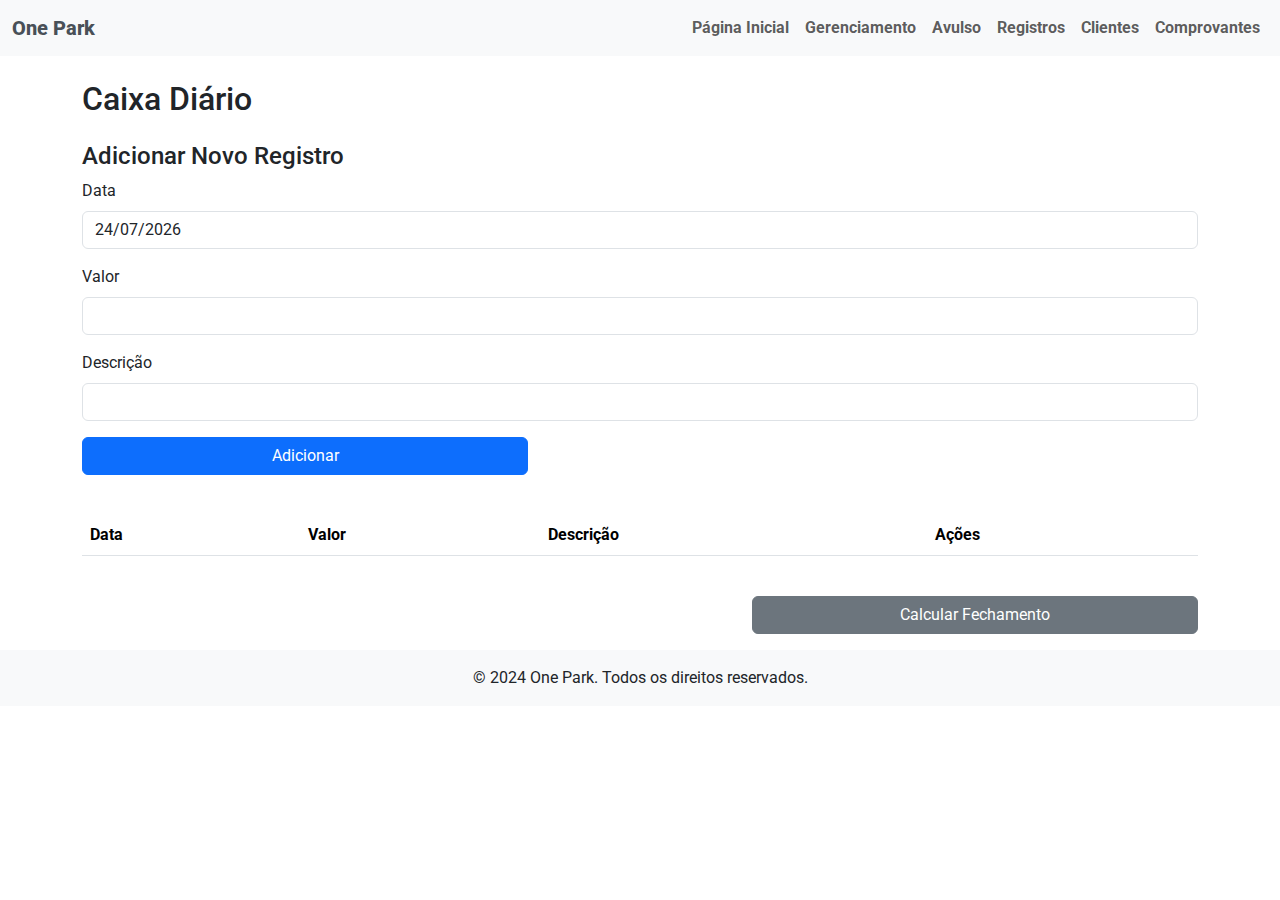
<file: pages/caixa.html>
<!DOCTYPE html>
<html lang="pt-br">
  <head>
    <meta charset="UTF-8" />
    <meta name="viewport" content="width=device-width, initial-scale=1.0" />
    <link rel="preconnect" href="https://fonts.googleapis.com" />
    <link rel="preconnect" href="https://fonts.gstatic.com" crossorigin />
    <link
      href="https://fonts.googleapis.com/css2?family=Roboto:wght@100;300;400;500;700;900&display=swap"
      rel="stylesheet"
    />
    <link
      href="https://cdn.jsdelivr.net/npm/bootstrap@5.3.3/dist/css/bootstrap.min.css"
      rel="stylesheet"
      integrity="sha384-QWTKZyjpPEjISv5WaRU9OFeRpok6YctnYmDr5pNlyT2bRjXh0JMhjY6hW+ALEwIH"
      crossorigin="anonymous"
    />
    <style>
      @media (max-width: 700px) {
        .btn-warning {
          color: #fff; /* Cor do texto */
          font-size: 12px; /* Tamanho da fonte */
          padding: 10px 20px; /* Espaçamento interno */
          border-radius: 4px; /* Bordas arredondadas */
        }

        .btn-sm {
          font-size: 12px;
          padding: 8px 16px;
          width: 70px;
        }
      }
    </style>
    <link rel="stylesheet" href="../style/mobile.css" />
    <link rel="stylesheet" href="../style/style.css" />
    <title>Busca Avançada Gerenciamento</title>
    <style>
      body,
      html {
        height: 100%;
      }
      .content {
        min-height: 100%;
        display: flex;
        flex-direction: column;
      }
      .main-content {
        flex: 1;
      }
    </style>
  </head>
  <body>
    <header>
      <nav class="navbar navbar-expand-lg navbar-light bg-light">
        <div class="container-fluid">
          <a class="navbar-brand" href="#" style="color: #495057">One Park</a>
          <button
            class="navbar-toggler"
            type="button"
            aria-label="Toggle navigation"
          ></button>
          <div class="collapse navbar-collapse" id="navbarNavDropdown">
            <ul class="navbar-nav ms-auto">
              <li class="nav-item">
                <a class="nav-link" href="../index.html">Página Inicial</a>
              </li>
              <li class="nav-item">
                <a class="nav-link" href="./busca-avancada.html"
                  >Gerenciamento</a
                >
              </li>
              <li class="nav-item">
                <a class="nav-link" href="./avulso.html">Avulso</a>
              </li>
              <li class="nav-item">
                <a class="nav-link" href="./consultar.html">Registros</a>
              </li>
              <li class="nav-item">
                <a class="nav-link" href="./clientes.html">Clientes</a>
              </li>
              <li class="nav-item">
                <a class="nav-link" href="./comprovante.html">Comprovantes</a>
              </li>
            </ul>
          </div>
        </div>
      </nav>
    </header>

    <div class="container mt-4">
      <h2 class="mb-4">Caixa Diário</h2>

      <!-- Formulário para adicionar novos serviços e valores -->
      <div class="mb-4">
        <!-- Esse Formulario nao esta salvando os dados mais funciona legal a formatação dos campos  -->
        <h4>Adicionar Novo Registro</h4>
        <form id="add-form">
          <div class="mb-3">
            <label for="data" class="form-label">Data</label>
            <input
              type="text"
              id="data"
              class="form-control"
              placeholder="DD/MM/AAAA"
              required
            />
          </div>

          <div class="mb-3">
            <label for="valor" class="form-label">Valor</label>
            <input type="text" id="valor" class="form-control" required />
          </div>
          <div class="mb-3">
            <label for="descricao" class="form-label">Descrição</label>
            <input type="text" id="descricao" class="form-control" required />
          </div>
          <button type="submit" class="btn btn-primary">Adicionar</button>
        </form>
      </div>

      <!-- Tabela para exibir os registros -->
      <table class="table mt-3">
        <thead>
          <tr>
            <th>Data</th>
            <th>Valor</th>
            <th>Descrição</th>
            <th>Ações</th>
          </tr>
        </thead>
        <tbody id="caixa-table-body">
          <!-- Registros do caixa serão inseridos aqui -->
        </tbody>
      </table>
    </div>

    <!-- Modal de Confirmação de Exclusão -->
    <div
      class="modal fade"
      id="deleteModal"
      tabindex="-1"
      aria-labelledby="deleteModalLabel"
      aria-hidden="true"
    >
      <div class="modal-dialog">
        <div class="modal-content">
          <div class="modal-header">
            <h5 class="modal-title" id="deleteModalLabel">
              Confirmar Exclusão
            </h5>
            <button
              type="button"
              class="btn-close"
              data-bs-dismiss="modal"
              aria-label="Close"
            ></button>
          </div>
          <div class="modal-body">
            Tem certeza que deseja excluir este registro?
          </div>
          <div class="modal-footer">
            <button
              type="button"
              class="btn btn-secondary"
              data-bs-dismiss="modal"
            >
              Cancelar
            </button>
            <button type="button" class="btn btn-danger" id="confirmDelete">
              Excluir
            </button>
          </div>
        </div>
      </div>
    </div>
    <!-- ja esse modal ele não exlcui o devido registro segundo seu id ele não exclui nada  -->

    <!-- Modal de Edição -->
    <div
      class="modal fade"
      id="editModal"
      tabindex="-1"
      aria-labelledby="editModalLabel"
      aria-hidden="true"
    >
      <div class="modal-dialog">
        <div class="modal-content">
          <div class="modal-header">
            <h5 class="modal-title" id="editModalLabel">Editar Registro</h5>
            <button
              type="button"
              class="btn-close"
              data-bs-dismiss="modal"
              aria-label="Close"
            ></button>
          </div>
          <div class="modal-body">
            <form id="edit-form">
              <div class="mb-3">
                <label for="edit-data" class="form-label">Data</label>
                <input
                  type="text"
                  id="edit-data"
                  class="form-control"
                  required
                  oninput="cleanInputs()"
                />
              </div>
              <div class="mb-3">
                <label for="edit-valor" class="form-label">Valor</label>
                <input
                  type="text"
                  id="edit-valor"
                  class="form-control"
                  required
                  oninput="cleanInputs()"
                />
              </div>
              <div class="mb-3">
                <label for="edit-descricao" class="form-label">Descrição</label>
                <input
                  type="text"
                  id="edit-descricao"
                  class="form-control"
                  required
                />
              </div>
              <input type="hidden" id="edit-id" />
              <button type="submit" class="btn btn-primary">Salvar</button>
            </form>
          </div>
        </div>
      </div>
    </div>
    <!-- Botão para abrir o modal -->
    <div class="container mt-4">
      <div class="d-flex justify-content-end">
        <button
          type="button"
          class="btn btn-secondary"
          data-bs-toggle="modal"
          data-bs-target="#fechamentoModal"
        >
          Calcular Fechamento
        </button>
      </div>
    </div>
    <footer class="bg-light text-center py-3">
      <div class="container">
        <p class="mb-0">© 2024 One Park. Todos os direitos reservados.</p>
      </div>
    </footer>
    <!-- Modal de Fechamento -->
    <div
      class="modal fade"
      id="fechamentoModal"
      tabindex="-1"
      aria-labelledby="fechamentoModalLabel"
      aria-hidden="true"
    >
      <div class="modal-dialog modal-dialog-centered">
        <div class="modal-content">
          <div class="modal-header">
            <h5 class="modal-title" id="fechamentoModalLabel">
              Fechamento Diário
            </h5>
            <button
              type="button"
              class="btn-close"
              data-bs-dismiss="modal"
              aria-label="Close"
            ></button>
          </div>
          <div class="modal-body">
            <p><strong>Lucros:</strong></p>
            <p id="lucros">-</p>
            <p><strong>Despesas:</strong></p>
            <p id="despesas">-</p>
            <p><strong>Total:</strong></p>
            <p id="total">-</p>
          </div>
          <div class="modal-footer">
            <button
              type="button"
              class="btn btn-primary"
              id="calcularFechamento"
            >
              Calcular Fechamento
            </button>
            <button
              type="button"
              class="btn btn-secondary"
              data-bs-dismiss="modal"
            >
              Fechar
            </button>
          </div>
        </div>
      </div>
    </div>
    <!-- Modal de Caixa Atualizado -->
    <div
      class="modal fade"
      id="modalCaixaAtualizado"
      tabindex="-1"
      aria-labelledby="modalCaixaAtualizadoLabel"
      aria-hidden="true"
    >
      <div class="modal-dialog modal-dialog-centered">
        <div class="modal-content">
          <div class="modal-header">
            <h5 class="modal-title" id="modalCaixaAtualizadoLabel">
              Caixa Atualizado
            </h5>
            <button
              type="button"
              class="btn-close"
              data-bs-dismiss="modal"
              aria-label="Close"
            ></button>
          </div>
          <div class="modal-body">
            O fechamento de caixa foi realizado com sucesso. Os valores foram
            registrados e o caixa está atualizado.
          </div>
          <div class="modal-footer">
            <button
              type="button"
              class="btn btn-primary"
              data-bs-dismiss="modal"
            >
              Ok
            </button>
          </div>
        </div>
      </div>
    </div>

    <script
      src="https://cdn.jsdelivr.net/npm/bootstrap@5.3.3/dist/js/bootstrap.bundle.min.js"
      integrity="sha384-YvpcrYf0tY3lHB60NNkmXc5s9fDVZLESaAA55NDzOxhy9GkcIdslK1eN7N6jIeHz"
      crossorigin="anonymous"
    ></script>
    <script src="../script.js"></script>
    <script>
      document.addEventListener("DOMContentLoaded", function () {
        const dataInput = document.getElementById("data");
        const valorInput = document.getElementById("valor");
        const descricaoInput = document.getElementById("descricao");
        const editDataInput = document.getElementById("edit-data");
        const editValorInput = document.getElementById("edit-valor");
        const editDescricaoInput = document.getElementById("edit-descricao");
        const editIdInput = document.getElementById("edit-id");
        const deleteModal = new bootstrap.Modal(
          document.getElementById("deleteModal")
        );
        const editModal = new bootstrap.Modal(
          document.getElementById("editModal")
        );
        let recordIdToDelete = null;

        function loadCaixa() {
          fetch("https://oneparkestacionamento.pythonanywhere.com/caixa")
            .then((response) => response.json())
            .then((data) => {
              const tableBody = document.getElementById("caixa-table-body");
              tableBody.innerHTML = ""; // Limpa o conteúdo da tabela
              data.forEach((item) => {
                const row = document.createElement("tr");
                row.innerHTML = `
                <td>${item.data}</td>
                <td>${item.valor}</td>
                <td>${item.descricao}</td>
                <td>
                  <button class="btn btn-warning btn-sm" onclick="openEditModal(${item.id}, '${item.data}', '${item.valor}', '${item.descricao}')">Editar</button>
                  <button class="btn btn-danger btn-sm" onclick="openDeleteModal(${item.id})">Deletar</button>
                </td>
              `;
                tableBody.appendChild(row);
                formatCurrencyInTable();
              });
            });
        }

        // Função para formatar a data para o formato DD/MM/YYYY
        function formatDate(dateString) {
          const [year, month, day] = dateString.split("-");
          return `${day}/${month}/${year}`;
        }

        // Inicializa o campo de data com a data atual
        const today = new Date().toISOString().split("T")[0];
        dataInput.value = formatDate(today);

        // Atualiza o valor do campo de data com o formato DD/MM/YYYY
        dataInput.addEventListener("input", function () {
          const value = this.value.replace(/\D/g, ""); // Remove caracteres não numéricos
          if (value.length > 2 && value.length <= 4) {
            this.value = `${value.slice(0, 2)}/${value.slice(2)}`;
          } else if (value.length > 4) {
            this.value = `${value.slice(0, 2)}/${value.slice(
              2,
              4
            )}/${value.slice(4)}`;
          }
        });

        // Formatar o valor com prefixo "R$" e aceitar apenas números
        valorInput.addEventListener("input", function () {
          // Remove caracteres não numéricos
          let value = this.value.replace(/\D/g, "");

          // Formata o valor com duas casas decimais
          if (value) {
            // Adiciona um ponto decimal para permitir a formatação correta
            value = (parseInt(value) / 100).toFixed(2);

            // Adiciona o prefixo "R$" e formata o valor com vírgula como separador decimal
            this.value = `R$ ${value.replace(".", ",")}`;
          } else {
            this.value = ""; // Se não houver valor, limpa o campo
          }
        });

        // Converter a descrição para letras maiúsculas
        descricaoInput.addEventListener("input", function () {
          this.value = this.value.toUpperCase();
        });

        // Função para abrir o modal de edição
        window.openEditModal = function (id, data, valor, descricao) {
          editDataInput.value = formatDate(data);
          editValorInput.value = `R$ ${parseFloat(valor)
            .toFixed(2)
            .replace(".", ",")}`;
          editDescricaoInput.value = descricao;
          editIdInput.value = id;
          editModal.show();
        };

        // Adicionar a lógica para editar registro
        document
          .getElementById("edit-form")
          .addEventListener("submit", function (e) {
            e.preventDefault();

            const formattedDate = editDataInput.value
              .split("/")
              .reverse()
              .join("-");
            const formattedValor = editValorInput.value
              .replace("R$ ", "")
              .replace(",", ".");
            const descricao = editDescricaoInput.value;
            const id = editIdInput.value;

            // Criar objeto com os dados para envio
            const data = {
              data: formattedDate,
              valor: formattedValor,
              descricao: descricao,
            };

            // Enviar os dados para o servidor
            fetch(
              `https://oneparkestacionamento.pythonanywhere.com/caixa/${id}`,
              {
                method: "PUT",
                headers: {
                  "Content-Type": "application/json",
                },
                body: JSON.stringify(data),
              }
            )
              .then((response) => response.json())
              .then((result) => {
                console.log("Sucesso:", result);
                editModal.hide();
                loadCaixa();
              })
              .catch((error) => {
                console.error("Erro:", error);
              });
          });

        // Função para abrir o modal de confirmação de exclusão
        window.openDeleteModal = function (id) {
          recordIdToDelete = id;
          deleteModal.show();
        };

        // Adicionar a lógica para excluir registro
        document
          .getElementById("confirmDelete")
          .addEventListener("click", function () {
            fetch(
              `https://oneparkestacionamento.pythonanywhere.com/caixa/${recordIdToDelete}`,
              {
                method: "DELETE",
              }
            )
              .then((response) => response.json())
              .then(() => {
                deleteModal.hide();
                loadCaixa();
              })
              .catch((error) => {
                console.error("Erro:", error);
              });
          });

        loadCaixa();
      });
    </script>
    <script>
      document.addEventListener("DOMContentLoaded", function () {
        document
          .getElementById("add-form")
          .addEventListener("submit", function (e) {
            e.preventDefault();

            const dataInput = document.getElementById("data").value;
            const valorInput = document.getElementById("valor").value;
            const descricaoInput = document.getElementById("descricao").value;

            // Formatar a data para YYYY-MM-DD
            const formattedDate = dataInput.split("/").reverse().join("-");

            // Remover "R$ " e substituir "," por "."
            const formattedValor = valorInput
              .replace("R$ ", "")
              .replace(",", ".");

            // Criar objeto com os dados para envio
            const data = {
              data: formattedDate,
              valor: formattedValor,
              descricao: descricaoInput,
            };

            // Enviar os dados para o servidor
            fetch("https://oneparkestacionamento.pythonanywhere.com/caixa", {
              method: "POST",
              headers: {
                "Content-Type": "application/json",
              },
              body: JSON.stringify(data),
            })
              .then((response) => response.json())
              .then((result) => {
                console.log("Sucesso:", result);
                document.getElementById("add-form").reset();
              })
              .catch((error) => {
                console.error("Erro:", error);
              });
          });
      });
    </script>
    <script>
      // Função para limpar os inputs
      function cleanInputs() {
        // Obter os elementos dos inputs
        const editDataInput = document.getElementById("edit-data");
        const editValorInput = document.getElementById("edit-valor");

        console.log("Verificando inputs...");

        // Limpar o campo 'edit-data' se contiver "undefined/undefined/"
        if (editDataInput.value.includes("undefined/undefined/")) {
          console.log("Removendo 'undefined/undefined/' de edit-data");
          editDataInput.value = editDataInput.value.replace(
            "undefined/undefined/",
            ""
          );
        }

        // Limpar o campo 'edit-valor' se contiver "NaN"
        if (editValorInput.value.includes("NaN")) {
          console.log("Removendo 'NaN' de edit-valor");
          editValorInput.value = editValorInput.value.replace("NaN", "");
        }
      }

      // Adiciona o evento oninput aos campos
      document
        .getElementById("edit-data")
        .addEventListener("input", cleanInputs);
      document
        .getElementById("edit-valor")
        .addEventListener("input", cleanInputs);

      // Adiciona o evento show.bs.modal ao modal de edição
      document.addEventListener("DOMContentLoaded", function () {
        const editModal = document.getElementById("editModal");

        // Inicializa o modal com Bootstrap
        const bootstrapEditModal = new bootstrap.Modal(editModal);

        // Adiciona o manipulador de evento show.bs.modal
        editModal.addEventListener("show.bs.modal", function () {
          // Aguarde o modal estar completamente visível antes de limpar os campos
          setTimeout(cleanInputs, 0);
        });
      });
    </script>
    <script>
      document.addEventListener("DOMContentLoaded", function () {
        const editModal = new bootstrap.Modal(
          document.getElementById("editModal")
        );

        function cleanInputs() {
          // Obter os elementos dos inputs
          const editDataInput = document.getElementById("edit-data");
          const editValorInput = document.getElementById("edit-valor");

          console.log("Verificando inputs...");

          // Limpar o campo 'edit-data' se contiver "undefined/undefined/"
          if (editDataInput.value.includes("undefined/undefined/")) {
            console.log("Removendo 'undefined/undefined/' de edit-data");
            editDataInput.value = editDataInput.value.replace(
              "undefined/undefined/",
              ""
            );
          }

          // Limpar o campo 'edit-valor' se contiver "NaN"
          if (editValorInput.value.includes("NaN")) {
            console.log("Removendo 'NaN' de edit-valor");
            editValorInput.value = editValorInput.value.replace("NaN", "");
          }
        }

        // Adiciona o evento show.bs.modal ao modal de edição
        document
          .getElementById("editModal")
          .addEventListener("show.bs.modal", function () {
            // Limpa os inputs quando o modal estiver prestes a ser exibido
            cleanInputs();
          });

        // Adiciona o evento hidden.bs.modal ao modal de edição para garantir que o modal se feche corretamente
        document
          .getElementById("editModal")
          .addEventListener("hidden.bs.modal", function () {
            // Limpa os campos ao fechar o modal (opcional)
            // editDataInput.value = "";
            // editValorInput.value = "";
          });
      });
    </script>
    <script>
      function formatCurrencyInTable() {
        const tableBody = document.getElementById("caixa-table-body");
        const rows = tableBody.getElementsByTagName("tr");

        for (let i = 0; i < rows.length; i++) {
          const valueCell = rows[i].getElementsByTagName("td")[1]; // A coluna de valor é a segunda coluna

          if (valueCell) {
            let value = valueCell.textContent.trim();
            // Remove "R$ " se já estiver presente para evitar duplicação
            if (value.startsWith("R$ ")) {
              value = value.substring(2).trim();
            }
            // Adiciona "R$ " apenas se não estiver presente
            if (!value.startsWith("R$")) {
              valueCell.textContent = `R$ ${value}`;
            }
          }
        }
      }

      // Chame essa função sempre após atualizar ou carregar os registros
      document.addEventListener("DOMContentLoaded", formatCurrencyInTable);
    </script>

    <script>
      function formatCurrency(value) {
        return value.toLocaleString("pt-BR", {
          style: "currency",
          currency: "BRL",
        });
      }

      // Função para calcular o fechamento
      function calculateFechamento() {
        fetch("https://oneparkestacionamento.pythonanywhere.com/caixa")
          .then((response) => response.json())
          .then((data) => {
            console.log("Dados recebidos da API:", data); // Log dos dados recebidos
            let lucro = 0;
            let despesa = 0;

            data.forEach((item) => {
              let valor;

              // Verifica se item.valor é uma string ou número e processa adequadamente
              if (typeof item.valor === "string") {
                // Remove o símbolo da moeda e os separadores de milhares
                const cleanValue = item.valor
                  .replace(/[^\d,]/g, "") // Remove tudo exceto números e vírgulas
                  .replace(",", "."); // Substitui a vírgula decimal por ponto

                valor = parseFloat(cleanValue);
              } else if (typeof item.valor === "number") {
                valor = item.valor;
              } else {
                console.error("Valor inesperado:", item.valor);
                return;
              }

              console.log(
                `Descrição: ${item.descricao}, Valor Original: ${item.valor}, Valor Convertido: ${valor}`
              ); // Log dos valores

              // Identifica lucro ou despesa com base na descrição
              if (
                item.descricao.includes("Mensalidade") ||
                item.descricao.includes("Saída avulso") ||
                item.descricao.includes("Lavagem")
              ) {
                lucro += valor;
              } else if (
                item.descricao.includes("GASTOS") ||
                item.descricao.includes("DESPESAS")
              ) {
                despesa += valor;
              }
            });

            // Log dos resultados finais
            console.log("Lucro Total:", lucro);
            console.log("Despesa Total:", despesa);
            console.log("Total (Lucro - Despesa):", lucro - despesa);

            // Formata os valores com o prefixo R$
            const lucroFormatado = formatCurrency(lucro);
            const despesaFormatada = formatCurrency(despesa);
            const totalFormatado = formatCurrency(lucro - despesa);

            // Atualiza o modal com os valores calculados
            document.getElementById("lucros").textContent = lucroFormatado;
            document.getElementById("despesas").textContent = despesaFormatada;
            document.getElementById("total").textContent = totalFormatado;

            // Faz o POST na rota /caixa-fechamento após o cálculo
            fetch(
              "https://oneparkestacionamento.pythonanywhere.com/caixa-fechamento",
              {
                method: "POST",
                headers: {
                  "Content-Type": "application/json",
                },
                body: JSON.stringify({
                  data: new Date().toLocaleDateString("pt-BR"),
                  lucro: lucroFormatado, // Envia o valor formatado com R$
                  despesa: despesaFormatada, // Envia o valor formatado com R$
                  total: totalFormatado, // Envia o valor formatado com R$
                }),
              }
            )
              .then((response) => {
                if (response.ok) {
                  // Exibe o modal de confirmação de caixa atualizado
                  $("#modalCaixaAtualizado").modal("show");
                } else {
                  console.error(
                    "Erro ao enviar dados para o fechamento de caixa."
                  );
                }
              })
              .catch((error) => console.error("Erro:", error));
          })
          .catch((error) => console.error("Erro:", error));
      }

      // Adiciona o evento de clique ao botão para calcular o fechamento
      document
        .getElementById("calcularFechamento")
        .addEventListener("click", calculateFechamento);
    </script>
  </body>
</html>
</file>
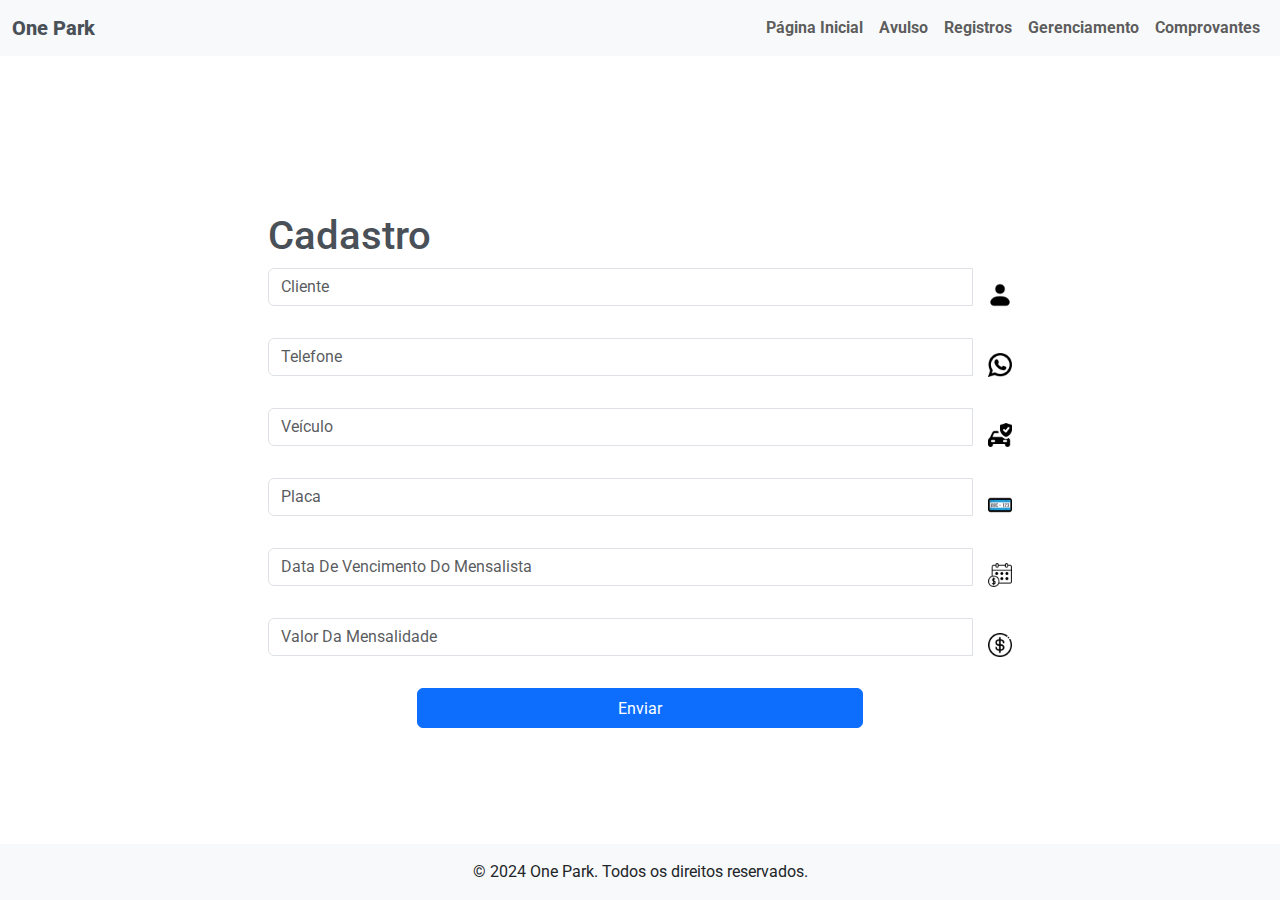
<file: pages/clientes.html>
<!DOCTYPE html>
<html lang="pt-br">
  <head>
    <meta charset="UTF-8" />
    <meta name="viewport" content="width=device-width, initial-scale=1.0" />
    <link rel="preconnect" href="https://fonts.googleapis.com" />
    <link rel="preconnect" href="https://fonts.gstatic.com" crossorigin />
    <link
      href="https://fonts.googleapis.com/css2?family=Roboto:ital,wght@0,100;0,300;0,400;0,500;0,700;0,900;1,100;1,300;1,400;1,500;1,700;1,900&display=swap"
      rel="stylesheet"
    />
    <link
      href="https://cdn.jsdelivr.net/npm/bootstrap@5.3.3/dist/css/bootstrap.min.css"
      rel="stylesheet"
      integrity="sha384-QWTKZyjpPEjISv5WaRU9OFeRpok6YctnYmDr5pNlyT2bRjXh0JMhjY6hW+ALEwIH"
      crossorigin="anonymous"
    />
    <link rel="stylesheet" href="../style/mobile.css" />
    <link rel="stylesheet" href="../style/style.css" />
    <title>Cadastro de Clientes</title>
  </head>
  <body>
    <header>
      <nav class="navbar navbar-expand-lg navbar-light bg-light">
        <div class="container-fluid">
          <a class="navbar-brand" href="#" style="color: #495057">One Park</a>
          <button
            class="navbar-toggler"
            type="button"
            aria-label="Toggle navigation"
          ></button>
          <div class="collapse navbar-collapse" id="navbarNavDropdown">
            <ul class="navbar-nav ms-auto">
              <li class="nav-item">
                <a class="nav-link" href="../index.html">Página Inicial</a>
              </li>
              <li class="nav-item">
                <a class="nav-link" href="./avulso.html">Avulso</a>
              </li>
              <li class="nav-item">
                <a class="nav-link" href="./consultar.html">Registros</a>
              </li>
              <li class="nav-item">
                <a class="nav-link" href="./busca-avancada.html"
                  >Gerenciamento</a
                >
              </li>
              <li class="nav-item">
                <a class="nav-link" href="./comprovante.html">Comprovantes</a>
              </li>
            </ul>
          </div>
        </div>
      </nav>
    </header>

    <main class="d-flex justify-content-center align-items-center mt-4">
      <div id="clientes" class="container">
        <div class="row">
          <h1 id="cds-cli">Cadastro</h1>
          <div class="col-12 col-md-6 input-group mb-3">
            <input
              type="text"
              id="cliente"
              class="form-control"
              placeholder="Cliente"
            />
            <img src="../img/clientes.png" alt="cliente" />
          </div>
          <div class="col-12 col-md-6 input-group mb-3">
            <input
              type="text"
              id="tel"
              class="form-control"
              placeholder="Telefone"
            />
            <img src="../img/whatsapp.png" alt="telefone" />
          </div>
          <div class="col-12 col-md-6 input-group mb-3">
            <input
              type="text"
              id="veiculo"
              class="form-control"
              placeholder="Veículo"
            />
            <img src="../img/protecao.png" alt="veículo" />
          </div>
          <div class="col-12 col-md-6 input-group mb-3">
            <input
              type="text"
              id="placa"
              class="form-control"
              placeholder="Placa"
            />
            <img src="../img/placa-de-carro.png" alt="placa" />
          </div>
          <div class="col-12 col-md-6 input-group mb-3">
            <input
              type="text"
              id="mensalista"
              class="form-control"
              placeholder="Data De Vencimento Do Mensalista"
            />
            <img src="../img/salario (1).png" alt="mensalista" />
          </div>
          <div class="col-12 col-md-6 input-group mb-3">
            <input
              type="text"
              id="mensalidade"
              class="form-control"
              placeholder="Valor Da Mensalidade"
            />
            <img src="../img/cifrao.png" alt="mensalidade" />
          </div>
          <input
            type="text"
            id="mensalidade_pago"
            class="form-control"
            hidden
          />
          <input
            type="text"
            id="proxima_mensalidade"
            class="form-control"
            hidden
          />

          <div class="col-12 d-flex justify-content-center">
            <button type="submit" class="btn btn-primary btn-custom">
              Enviar
            </button>
          </div>
        </div>
      </div>
    </main>

    <!-- Modal -->
    <div
      class="modal fade"
      id="responseModal"
      tabindex="-1"
      aria-labelledby="responseModalLabel"
      aria-hidden="true"
    >
      <div class="modal-dialog">
        <div class="modal-content">
          <div class="modal-header">
            <h5 class="modal-title" id="responseModalLabel">Mensagem</h5>
            <button
              type="button"
              class="btn-close"
              data-bs-dismiss="modal"
              aria-label="Close"
            ></button>
          </div>
          <div class="modal-body" id="responseMessage">
            <!-- Mensagem será inserida aqui pelo JavaScript -->
          </div>
          <div class="modal-footer">
            <button
              type="button"
              class="btn btn-secondary"
              data-bs-dismiss="modal"
            >
              Fechar
            </button>
          </div>
        </div>
      </div>
    </div>
    <div
      class="modal fade"
      id="nomeObrigatorioModal"
      tabindex="-1"
      aria-labelledby="nomeObrigatorioModalLabel"
      aria-hidden="true"
    >
      <div class="modal-dialog">
        <div class="modal-content">
          <div class="modal-header">
            <h5 class="modal-title" id="nomeObrigatorioModalLabel">Aviso</h5>
            <button
              type="button"
              class="btn-close"
              data-bs-dismiss="modal"
              aria-label="Close"
            ></button>
          </div>
          <div class="modal-body">
            Por favor, preencha o campo "Nome do Cliente" antes de salvar.
          </div>
          <div class="modal-footer">
            <button
              type="button"
              class="btn btn-secondary"
              data-bs-dismiss="modal"
            >
              Fechar
            </button>
          </div>
        </div>
      </div>
    </div>

    <footer class="bg-light text-center py-3">
      <div class="container">
        <p class="mb-0">© 2024 One Park. Todos os direitos reservados.</p>
      </div>
    </footer>
    <script>
      document.addEventListener("DOMContentLoaded", function () {
        // Função para converter letras em maiúsculas enquanto o usuário digita
        function convertToUpperCase(event) {
          event.target.value = event.target.value.toUpperCase();
        }

        // Seleciona os inputs de cliente e placa
        const clienteInput = document.getElementById("cliente");
        const placaInput = document.getElementById("placa");

        // Adiciona o evento de input para os inputs de cliente e placa
        clienteInput.addEventListener("input", convertToUpperCase);
        placaInput.addEventListener("input", convertToUpperCase);

        // Adiciona o evento de clique ao botão de submit
        document
          .querySelector('button[type="submit"]')
          .addEventListener("click", function (event) {
            // Verifica se o campo 'cliente' está preenchido
            if (clienteInput.value.trim() === "") {
              const nomeObrigatorioModal = new bootstrap.Modal(
                document.getElementById("nomeObrigatorioModal")
              );
              nomeObrigatorioModal.show();
              event.preventDefault(); // Impede o envio do formulário
              return;
            }

            // Preenche os campos hidden com os valores desejados
            const mensalistaValue = document.getElementById("mensalista").value;
            document.getElementById("proxima_mensalidade").value =
              mensalistaValue;
            document.getElementById("mensalidade_pago").value = 0;

            // Depuração: Verifica os valores dos campos hidden
            console.log("mensalistaValue:", mensalistaValue);
            console.log(
              "proxima_mensalidade:",
              document.getElementById("proxima_mensalidade").value
            );
            console.log(
              "mensalidade_pago:",
              document.getElementById("mensalidade_pago").value
            );

            // Cria o objeto de dados a ser enviado
            const data = {
              cliente: clienteInput.value,
              telefone: document.getElementById("tel").value,
              veiculo: document.getElementById("veiculo").value,
              placa: placaInput.value,
              mensalista: mensalistaValue,
              mensalidade: document.getElementById("mensalidade").value,
              proxima_mensalidade_data: document.getElementById(
                "proxima_mensalidade"
              ).value,
              mensalidade_pago:
                document.getElementById("mensalidade_pago").value,
            };

            // Depuração: Verifica o objeto de dados antes do envio
            console.log("Dados enviados:", data);

            fetch(
              "https://oneparkestacionamento.pythonanywhere.com/cadastro-clientes",
              {
                method: "POST",
                headers: {
                  "Content-Type": "application/json",
                },
                body: JSON.stringify(data),
              }
            )
              .then((response) => response.json())
              .then((data) => {
                document.getElementById("responseMessage").textContent =
                  data.message;
                const responseModal = new bootstrap.Modal(
                  document.getElementById("responseModal")
                );
                responseModal.show();
              })
              .catch((error) => console.error("Erro:", error));
          });
      });
    </script>

    <script
      src="https://cdn.jsdelivr.net/npm/bootstrap@5.3.3/dist/js/bootstrap.bundle.min.js"
      integrity="sha384-YvpcrYf0tY3lHB60NNkmXc5s9fDVZLESaAA55NDzOxhy9GkcIdslK1eN7N6jIeHz"
      crossorigin="anonymous"
    ></script>
    <script src="../script.js"></script>
  </body>
</html>
</file>
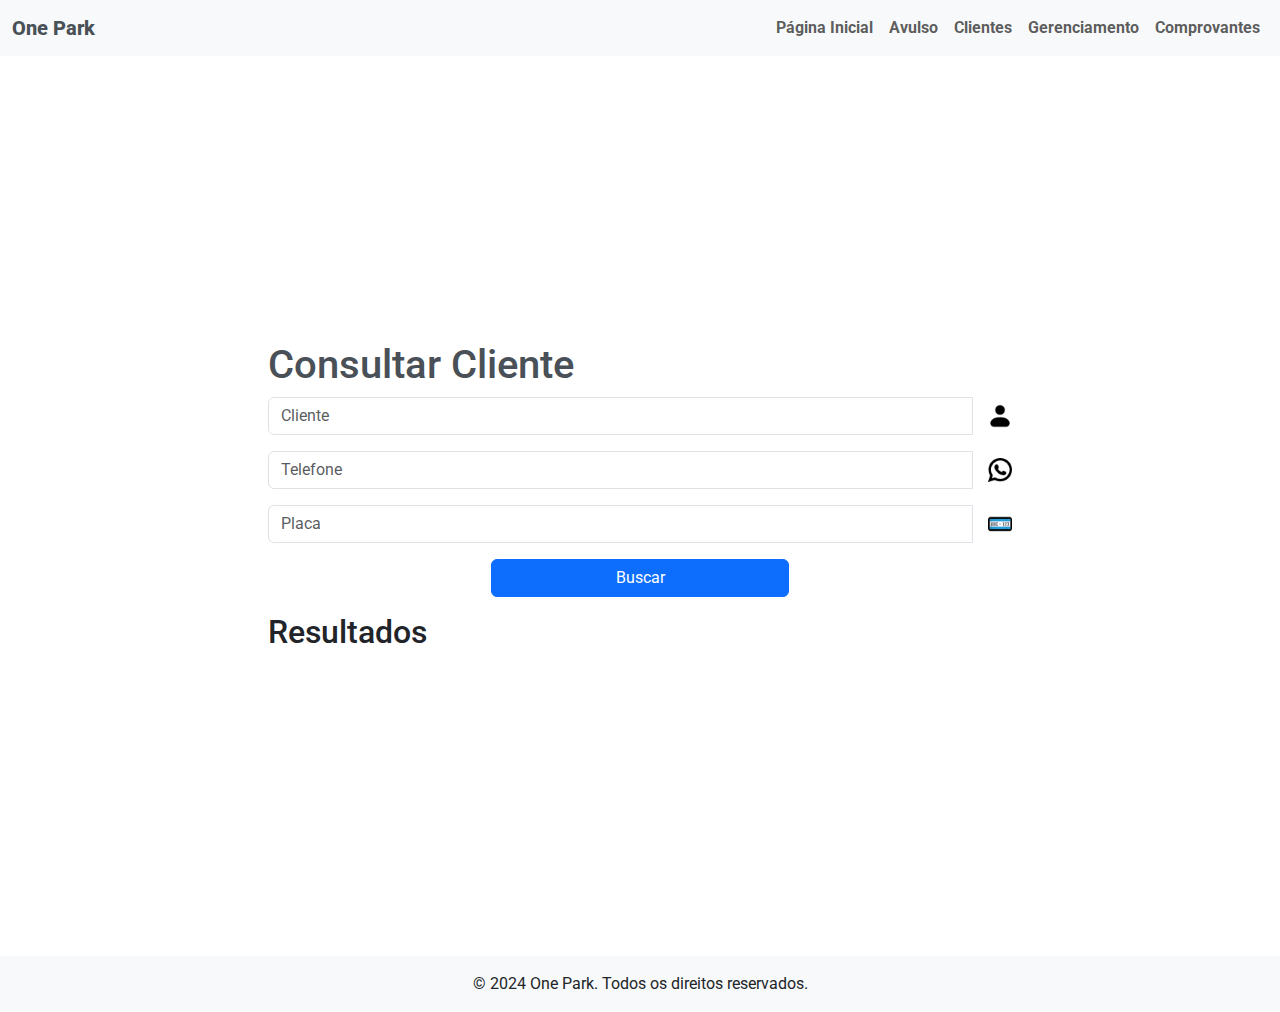
<file: pages/consultar.html>
<!DOCTYPE html>
<html lang="pt-br">
  <head>
    <meta charset="UTF-8" />
    <meta name="viewport" content="width=device-width, initial-scale=1.0" />
    <link rel="preconnect" href="https://fonts.googleapis.com" />
    <link rel="preconnect" href="https://fonts.gstatic.com" crossorigin />
    <link
      href="https://fonts.googleapis.com/css2?family=Roboto:ital,wght@0,100;0,300;0,400;0,500;0,700;0,900;1,100;1,300;1,400;1,500;1,700;1,900&display=swap"
      rel="stylesheet"
    />
    <link
      href="https://cdn.jsdelivr.net/npm/bootstrap@5.3.3/dist/css/bootstrap.min.css"
      rel="stylesheet"
      integrity="sha384-QWTKZyjpPEjISv5WaRU9OFeRpok6YctnYmDr5pNlyT2bRjXh0JMhjY6hW+ALEwIH"
      crossorigin="anonymous"
    />
    <link rel="stylesheet" href="../style/style.css" />
    <style>
      #results {
        margin-top: 20px;
      }

      #results section {
        margin-bottom: 20px;
      }

      #results h3 {
        margin-bottom: 10px;
        font-size: 1.5rem;
        color: #007bff;
      }

      #results ul {
        list-style-type: none;
        padding-left: 0;
      }

      #results li {
        background-color: #f8f9fa;
        border: 1px solid #ddd;
        border-radius: 5px;
        padding: 15px;
        margin-bottom: 10px;
        word-wrap: break-word;
      }

      #results li p {
        margin: 0;
        font-size: 1rem;
      }

      .data-field {
        font-weight: bold;
      }

      @media (max-width: 767.98px) {
        #results h3 {
          font-size: 1.25rem;
        }

        #results li {
          font-size: 0.875rem;
        }
      }
    </style>

    <title>Consultar</title>
  </head>
  <body>
    <header>
      <nav class="navbar navbar-expand-lg navbar-light bg-light">
        <div class="container-fluid">
          <a class="navbar-brand" href="#" style="color: #495057">One Park</a>
          <button
            class="navbar-toggler"
            type="button"
            aria-label="Toggle navigation"
          ></button>
          <div class="collapse navbar-collapse" id="navbarNavDropdown">
            <ul class="navbar-nav ms-auto">
              <li class="nav-item">
                <a class="nav-link" href="../index.html">Página Inicial</a>
              </li>
              <li class="nav-item">
                <a class="nav-link" href="./avulso.html">Avulso</a>
              </li>
              <li class="nav-item">
                <a class="nav-link" href="./clientes.html">Clientes</a>
              </li>
              <li class="nav-item">
                <a class="nav-link" href="./busca-avancada.html"
                  >Gerenciamento</a
                >
              </li>
              <li class="nav-item">
                <a class="nav-link" href="./comprovante.html">Comprovantes</a>
              </li>
            </ul>
          </div>
        </div>
      </nav>
    </header>

    <main
      class="d-flex justify-content-center align-items-center"
      style="min-height: 100vh"
    >
      <div id="consultar" class="container">
        <div class="row">
          <h1 id="cts">Consultar Cliente</h1>
          <div class="col-12 col-md-6 input-group mb-3">
            <input
              type="text"
              id="cliente"
              class="form-control"
              placeholder="Cliente"
            />
            <img src="../img/clientes.png" alt="cliente" />
          </div>
          <div class="col-12 col-md-6 input-group mb-3">
            <input
              type="text"
              id="tel"
              class="form-control"
              placeholder="Telefone"
            />
            <img src="../img/whatsapp.png" alt="telefone" />
          </div>
          <div class="col-12 col-md-6 input-group mb-3">
            <input
              type="text"
              id="placa"
              class="form-control"
              placeholder="Placa"
            />
            <img src="../img/placa-de-carro.png" alt="placa" />
          </div>
          <div class="col-12 d-flex justify-content-center mb-3">
            <button
              type="button"
              class="btn btn-primary"
              onclick="searchClient()"
            >
              Buscar
            </button>
          </div>
          <div class="col-12">
            <h2>Resultados</h2>
            <div id="results">
              <!-- Resultados serão exibidos aqui -->
            </div>
          </div>
        </div>
      </div>
    </main>

    <footer class="bg-light text-center py-3">
      <div class="container">
        <p class="mb-0">© 2024 One Park. Todos os direitos reservados.</p>
      </div>
    </footer>

    <script
      src="https://cdn.jsdelivr.net/npm/bootstrap@5.3.3/dist/js/bootstrap.bundle.min.js"
      integrity="sha384-YvpcrYf0tY3lHB60NNkmXc5s9fDVZLESaAA55NDzOxhy9GkcIdslK1eN7N6jIeHz"
      crossorigin="anonymous"
    ></script>
    <script src="../script.js"></script>
    <script>
      document.addEventListener("DOMContentLoaded", function () {
        const inputsToUppercase = document.querySelectorAll("#cliente, #placa");

        inputsToUppercase.forEach((input) => {
          input.addEventListener("input", function () {
            this.value = this.value.toUpperCase();
          });
        });

        const searchButton = document.getElementById("searchButton");
        if (searchButton) {
          searchButton.addEventListener("click", searchClient);
        } else {
          console.error("Botão de busca não encontrado");
        }
      });

      function searchClient() {
        const cliente = document
          .getElementById("cliente")
          .value.trim()
          .toUpperCase();
        const placa = document
          .getElementById("placa")
          .value.trim()
          .toUpperCase();

        function fetchData(url) {
          return fetch(url)
            .then((response) => response.json())
            .then((data) => {
              console.log("Dados recebidos de", url, ":", data); // Adicione isso para depuração
              return Array.isArray(data) ? data : []; // Assegura que data é um array
            })
            .catch((error) => {
              console.error("Erro:", error);
              return [];
            });
        }

        Promise.all([
          fetchData("https://oneparkestacionamento.pythonanywhere.com/avulso-saida-all"),
          fetchData("https://oneparkestacionamento.pythonanywhere.com/cadastro-clientes"),
          fetchData("https://oneparkestacionamento.pythonanywhere.com/avulso-entrada-all"),
        ]).then(([saida, clientes, entrada]) => {
          const resultsDiv = document.getElementById("results");
          resultsDiv.innerHTML = "";

          function filterDataByNameAndPlate(data) {
            return data.filter((item) => {
              const matchesCliente = cliente
                ? item.cliente && item.cliente.toUpperCase().includes(cliente)
                : true;
              const matchesPlaca = placa
                ? item.placa && item.placa.toUpperCase().includes(placa)
                : true;
              return matchesCliente && matchesPlaca;
            });
          }

          function createList(title, items) {
            const section = document.createElement("section");
            const h2 = document.createElement("h3");
            h2.textContent = title;
            section.appendChild(h2);

            if (items.length === 0) {
              section.innerHTML += "<p>Nenhum resultado encontrado.</p>";
              return section;
            }

            const list = document.createElement("ul");
            items.forEach((item) => {
              const li = document.createElement("li");

              // Formatação dos dados
              li.innerHTML = `
            <p><span class="data-field">Cliente:</span> ${
              item.cliente || "Não disponível"
            }</p>
            <p><span class="data-field">Telefone:</span> ${
              item.telefone || "Não disponível"
            }</p>
            <p><span class="data-field">Data de Entrada:</span> ${
              item.data_entrada || "Não disponível"
            }</p>
            <p><span class="data-field">Horário de Entrada:</span> ${
              item.horario_entrada || "Não disponível"
            }</p>
            <p><span class="data-field">Horário de Saída:</span> ${
              item.horario_saida || "Não disponível"
            }</p>
            <p><span class="data-field">Placa:</span> ${
              item.placa || "Não disponível"
            }</p>
            <p><span class="data-field">Veiculo:</span> ${
              item.veiculo || "Não disponível"
            }</p>
            <p><span class="data-field">Serviço Adicional:</span> ${
              item.servico_adicional || "Não disponível"
            }</p>
            <p><span class="data-field">Tempo:</span> ${
              item.tempo || "Não disponível"
            }</p>
            <p><span class="data-field">Valor:</span> ${
              item.valor || "Não disponível"
            }</p>
            <p><span class="data-field">Mensalista:</span> ${
              item.mensalista || "Não disponível"
            }</p>
            <p><span class="data-field">Mensalidade:</span> ${
              item.mensalidade || "Não disponível"
            }</p>
          `;

              list.appendChild(li);
            });

            section.appendChild(list);
            return section;
          }

          const filteredSaida = filterDataByNameAndPlate(saida);
          const filteredClientes = filterDataByNameAndPlate(clientes);
          const filteredEntrada = filterDataByNameAndPlate(entrada);

          resultsDiv.appendChild(createList("Saída", filteredSaida));
          resultsDiv.appendChild(createList("Clientes", filteredClientes));
          resultsDiv.appendChild(createList("Entrada", filteredEntrada));
        });
      }
    </script>
  </body>
</html>
</file>
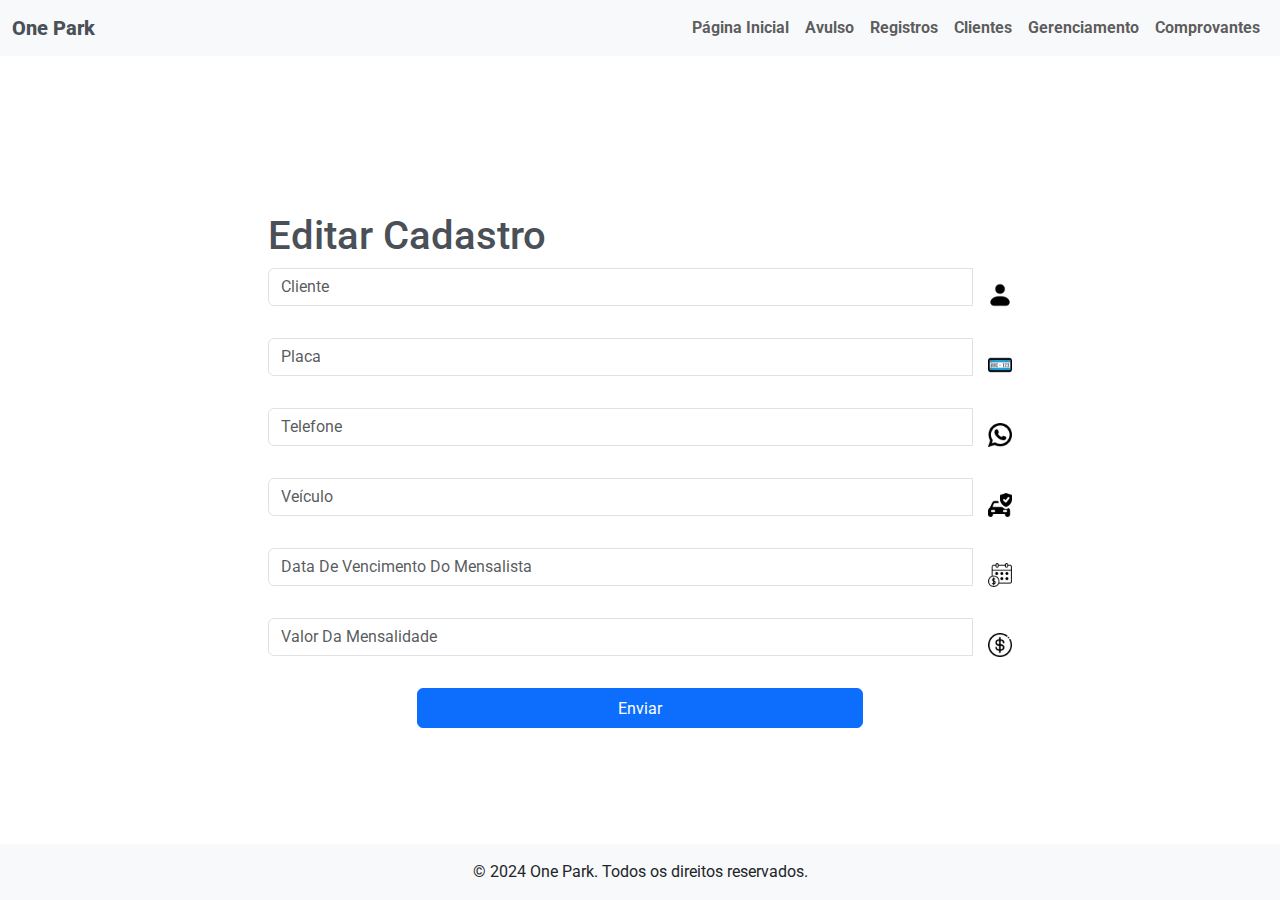
<file: pages/editar-clientes.html>
<!DOCTYPE html>
<html lang="pt-br">
  <head>
    <meta charset="UTF-8" />
    <meta name="viewport" content="width=device-width, initial-scale=1.0" />
    <link rel="preconnect" href="https://fonts.googleapis.com" />
    <link rel="preconnect" href="https://fonts.gstatic.com" crossorigin />
    <link
      href="https://fonts.googleapis.com/css2?family=Roboto:ital,wght@0,100;0,300;0,400;0,500;0,700;0,900;1,100;1,300;1,400;1,500;1,700;1,900&display=swap"
      rel="stylesheet"
    />
    <link
      href="https://cdn.jsdelivr.net/npm/bootstrap@5.3.3/dist/css/bootstrap.min.css"
      rel="stylesheet"
      integrity="sha384-QWTKZyjpPEjISv5WaRU9OFeRpok6YctnYmDr5pNlyT2bRjXh0JMhjY6hW+ALEwIH"
      crossorigin="anonymous"
    />
    <link rel="stylesheet" href="../style/mobile.css" />
    <link rel="stylesheet" href="../style/style.css" />
    <title>Editar Registros De Clientes</title>
  </head>
  <body>
    <header>
      <nav class="navbar navbar-expand-lg navbar-light bg-light">
        <div class="container-fluid">
          <a class="navbar-brand" href="#" style="color: #495057">One Park</a>
          <button
            class="navbar-toggler"
            type="button"
            aria-label="Toggle navigation"
          ></button>
          <div class="collapse navbar-collapse" id="navbarNavDropdown">
            <ul class="navbar-nav ms-auto">
              <li class="nav-item">
                <a class="nav-link" href="../index.html">Página Inicial</a>
              </li>
              <li class="nav-item">
                <a class="nav-link" href="./avulso.html">Avulso</a>
              </li>
              <li class="nav-item">
                <a class="nav-link" href="./consultar.html">Registros</a>
              </li>
              <li class="nav-item">
                <a class="nav-link" href="./clientes.html">Clientes</a>
              </li>
              <li class="nav-item">
                <a class="nav-link" href="./busca-avancada.html"
                  >Gerenciamento</a
                >
              </li>
              <li class="nav-item">
                <a class="nav-link" href="./comprovante.html">Comprovantes</a>
              </li>
            </ul>
          </div>
        </div>
      </nav>
    </header>

    <main class="d-flex justify-content-center align-items-center mt-4">
      <div id="clientes" class="container">
        <div class="row">
          <h1 id="cds-cli">Editar Cadastro</h1>
          <div class="col-12 col-md-6 input-group mb-3">
            <input
              type="text"
              id="cliente"
              class="form-control"
              placeholder="Cliente"
            />
            <img src="../img/clientes.png" alt="cliente" />
          </div>
          <div class="col-12 col-md-6 input-group mb-3">
            <input
              type="text"
              id="placa"
              class="form-control"
              placeholder="Placa"
            />
            <img src="../img/placa-de-carro.png" alt="placa" />
          </div>
          <div class="col-12 col-md-6 input-group mb-3">
            <input
              type="text"
              id="tel"
              class="form-control"
              placeholder="Telefone"
            />
            <img src="../img/whatsapp.png" alt="telefone" />
          </div>
          <div class="col-12 col-md-6 input-group mb-3">
            <input
              type="text"
              id="veiculo"
              class="form-control"
              placeholder="Veículo"
            />
            <img src="../img/protecao.png" alt="veículo" />
          </div>

          <div class="col-12 col-md-6 input-group mb-3">
            <input
              type="text"
              id="mensalista"
              class="form-control"
              placeholder="Data De Vencimento Do Mensalista"
            />
            <img src="../img/salario (1).png" alt="mensalista" />
          </div>
          <div class="col-12 col-md-6 input-group mb-3">
            <input
              type="text"
              id="mensalidade"
              class="form-control"
              placeholder="Valor Da Mensalidade"
            />
            <img src="../img/cifrao.png" alt="mensalidade" />
          </div>
          <div class="col-12 d-flex justify-content-center">
            <button type="submit" class="btn btn-primary btn-custom">
              Enviar
            </button>
          </div>
        </div>
      </div>
    </main>

    <!-- Modal -->
    <div
      class="modal fade"
      id="responseModal"
      tabindex="-1"
      aria-labelledby="responseModalLabel"
      aria-hidden="true"
    >
      <div class="modal-dialog">
        <div class="modal-content">
          <div class="modal-header">
            <h5 class="modal-title" id="responseModalLabel">Mensagem</h5>
            <button
              type="button"
              class="btn-close"
              data-bs-dismiss="modal"
              aria-label="Close"
            ></button>
          </div>
          <div class="modal-body" id="responseMessage">
            <!-- Mensagem será inserida aqui pelo JavaScript -->
          </div>
          <div class="modal-footer">
            <button
              type="button"
              class="btn btn-secondary"
              data-bs-dismiss="modal"
            >
              Fechar
            </button>
          </div>
        </div>
      </div>
    </div>
    <footer class="bg-light text-center py-3">
      <div class="container">
        <p class="mb-0">© 2024 One Park. Todos os direitos reservados.</p>
      </div>
    </footer>
    <script
      src="https://cdn.jsdelivr.net/npm/bootstrap@5.3.3/dist/js/bootstrap.bundle.min.js"
      integrity="sha384-YvpcrYf0tY3lHB60NNkmXc5s9fDVZLESaAA55NDzOxhy9GkcIdslK1eN7N6jIeHz"
      crossorigin="anonymous"
    ></script>
    <script src="../script.js"></script>
    <script>
      let debounceTimer;

      function fetchClientData(cliente, placa) {
        // Adicione um valor padrão para cliente e placa se um deles não estiver preenchido
        const url = `https://oneparkestacionamento.pythonanywhere.com/cadastro-clientes-filter?cliente=${encodeURIComponent(
          cliente || ""
        )}&placa=${encodeURIComponent(placa || "")}`;

        fetch(url)
          .then((response) => response.json())
          .then((data) => {
            if (data.length > 0) {
              const clienteData = data[0];
              document.getElementById("tel").value = clienteData.telefone || "";
              document.getElementById("veiculo").value =
                clienteData.veiculo || "";
              document.getElementById("placa").value = clienteData.placa || "";
              document.getElementById("mensalista").value =
                clienteData.mensalista || "";
              document.getElementById("mensalidade").value =
                clienteData.mensalidade || "";
            } else {
              // Limpar campos se nenhum cliente for encontrado
              document.getElementById("tel").value = "";
              document.getElementById("veiculo").value = "";
              document.getElementById("placa").value = "";
              document.getElementById("mensalista").value = "";
              document.getElementById("mensalidade").value = "";
            }
          })
          .catch((error) => console.error("Erro:", error));
      }

      document.getElementById("cliente").addEventListener("input", function () {
        // Não faz a busca ainda, apenas atualiza o valor do cliente
        // Não é necessário fazer debounce aqui, pois a busca será acionada pelo campo placa
      });

      document.getElementById("placa").addEventListener("blur", function () {
        const placa = this.value.trim();
        const cliente = document.getElementById("cliente").value.trim();

        // Só faz a busca se a placa tiver mais de 2 caracteres e o cliente já estiver preenchido
        if (placa.length > 2 && cliente.length > 0) {
          fetchClientData(cliente, placa);
        }
      });

      document
        .querySelector('button[type="submit"]')
        .addEventListener("click", function () {
          const cliente = document.getElementById("cliente").value.trim();
          const data = {
            cliente: cliente,
            telefone: document.getElementById("tel").value,
            veiculo: document.getElementById("veiculo").value,
            placa: document.getElementById("placa").value,
            mensalista: document.getElementById("mensalista").value,
            mensalidade: document.getElementById("mensalidade").value,
          };

          fetch(
            `https://oneparkestacionamento.pythonanywhere.com/cadastro-clientes/${encodeURIComponent(
              cliente
            )}`,
            {
              method: "PUT",
              headers: {
                "Content-Type": "application/json",
              },
              body: JSON.stringify(data),
            }
          )
            .then((response) => response.json())
            .then((data) => {
              document.getElementById("responseMessage").textContent =
                data.message;
              const responseModal = new bootstrap.Modal(
                document.getElementById("responseModal")
              );
              responseModal.show();
            })
            .catch((error) => console.error("Erro:", error));
        });
    </script>
    <script>
      document
        .getElementById("cliente")
        .addEventListener("input", function () {
          this.value = this.value.toUpperCase();
        });

      document
        .getElementById("placa")
        .addEventListener("input", function () {
          this.value = this.value.toUpperCase();
        });

    </script>
  </body>
</html>
</file>
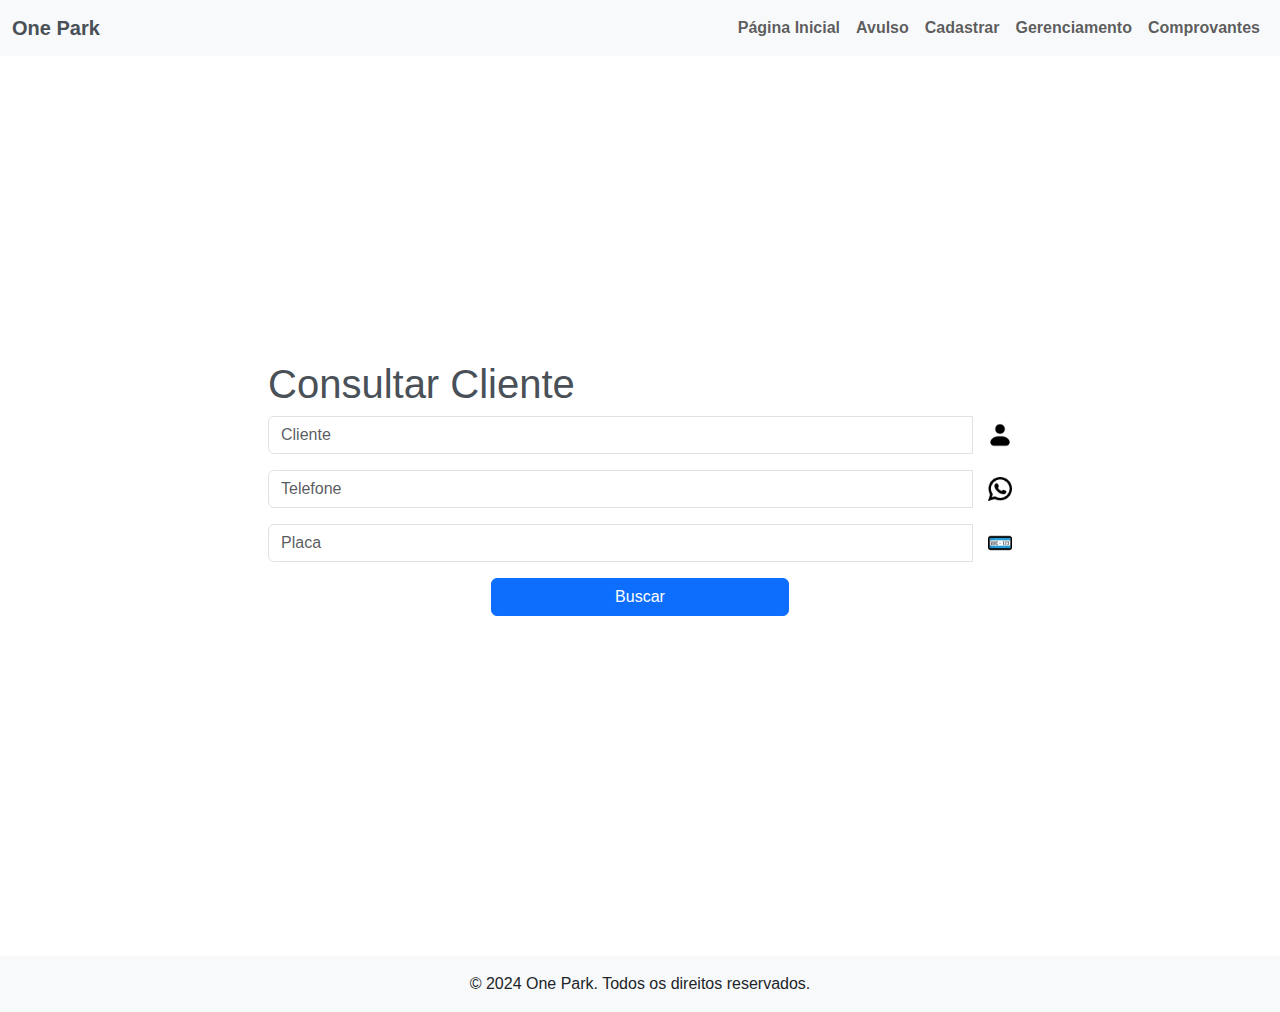
<file: pages/pagamento-mesalidade.html>
<!DOCTYPE html>
<html lang="pt-br">
  <head>
    <meta charset="UTF-8" />
    <meta name="viewport" content="width=device-width, initial-scale=1.0" />
    <link
      href="https://cdn.jsdelivr.net/npm/bootstrap@5.3.3/dist/css/bootstrap.min.css"
      rel="stylesheet"
      integrity="sha384-QWTKZyjpPEjISv5WaRU9OFeRpok6YctnYmDr5pNlyT2bRjXh0JMhjY6hW+ALEwIH"
      crossorigin="anonymous"
    />
    <link rel="stylesheet" href="../style/style.css" />
    <style>
      #results {
        margin-top: 20px;
      }

      #results section {
        margin-bottom: 20px;
      }

      #results h3 {
        margin-bottom: 10px;
        font-size: 1.5rem;
        color: #0d6efd;
      }

      #results ul {
        list-style-type: none;
        padding-left: 0;
      }

      #results li {
        background-color: #f8f9fa;
        border: 1px solid #ddd;
        border-radius: 5px;
        padding: 15px;
        margin-bottom: 10px;
        word-wrap: break-word;
        position: relative;
      }

      #results li p {
        margin: 0;
        font-size: 1rem;
      }

      .data-field {
        font-weight: bold;
      }

      @media (max-width: 767.98px) {
        #results h3 {
          font-size: 1.25rem;
        }

        #results li {
          font-size: 0.875rem;
        }
      }

      #btn-atl {
        width: 140px;
        height: 30px;
        font-size: 13px;
        margin: 122px 430px;
        position: absolute;
        top: 10px;
        right: 10px;
        border-radius: 4px;
        background-color: #007bff;
        color: white;
        border: none;
      }
      @media (max-width: 767.98px) {
        #btn-atl {
          margin: 119px 34px;
          width: 100px;
          height: 30px;
          font-size: 10px;
          font-weight: 700;
        }
      }
    </style>

    <title>Consultar</title>
  </head>
  <body>
    <header>
      <nav class="navbar navbar-expand-lg navbar-light bg-light">
        <div class="container-fluid">
          <a class="navbar-brand" href="#" style="color: #495057">One Park</a>
          <button
            class="navbar-toggler"
            type="button"
            aria-label="Toggle navigation"
          ></button>
          <div class="collapse navbar-collapse" id="navbarNavDropdown">
            <ul class="navbar-nav ms-auto">
              <li class="nav-item">
                <a class="nav-link" href="../index.html">Página Inicial</a>
              </li>
              <li class="nav-item">
                <a class="nav-link" href="./avulso.html">Avulso</a>
              </li>
              <li class="nav-item">
                <a class="nav-link" href="./clientes.html">Cadastrar</a>
              </li>
              <li class="nav-item">
                <a class="nav-link" href="./busca-avancada.html"
                  >Gerenciamento</a
                >
              </li>
              <li class="nav-item">
                <a class="nav-link" href="./comprovante.html">Comprovantes</a>
              </li>
            </ul>
          </div>
        </div>
      </nav>
    </header>

    <main
      class="d-flex justify-content-center align-items-center"
      style="min-height: 100vh"
    >
      <div id="consultar" class="container">
        <div class="row">
          <h1 id="cts">Consultar Cliente</h1>
          <div class="col-12 col-md-6 input-group mb-3">
            <input
              type="text"
              id="cliente"
              class="form-control"
              placeholder="Cliente"
            />
            <img src="../img/clientes.png" alt="cliente" />
          </div>
          <div class="col-12 col-md-6 input-group mb-3">
            <input
              type="text"
              id="tel"
              class="form-control"
              placeholder="Telefone"
            />
            <img src="../img/whatsapp.png" alt="telefone" />
          </div>
          <div class="col-12 col-md-6 input-group mb-3">
            <input
              type="text"
              id="placa"
              class="form-control"
              placeholder="Placa"
            />
            <img src="../img/placa-de-carro.png" alt="placa" />
          </div>
          <div class="col-12 d-flex justify-content-center mb-3">
            <button
              type="button"
              class="btn btn-primary"
              onclick="searchClient()"
            >
              Buscar
            </button>
          </div>
          <div class="col-12">
            <div id="results">
              <!-- Resultados serão exibidos aqui -->
            </div>
          </div>
        </div>
      </div>
    </main>
    <!-- Modal para Mensagem de Atualização -->
    <div
      class="modal fade"
      id="mensalidadeModal"
      tabindex="-1"
      aria-labelledby="mensalidadeModalLabel"
      aria-hidden="true"
    >
      <div class="modal-dialog modal-dialog-centered">
        <div class="modal-content">
          <div class="modal-header">
            <h5 class="modal-title" id="mensalidadeModalLabel">
              Atualização de Mensalidade
            </h5>
            <button
              type="button"
              class="btn-close"
              data-bs-dismiss="modal"
              aria-label="Close"
            ></button>
          </div>
          <div class="modal-body">Mensalidade atualizada com sucesso!</div>
          <div class="modal-footer">
            <button
              type="button"
              class="btn btn-primary"
              onclick="redirectToCaixaPage()"
            >
              Ir para Caixa
            </button>
          </div>
        </div>
      </div>
    </div>

    <footer class="bg-light text-center py-3">
      <div class="container">
        <p class="mb-0">© 2024 One Park. Todos os direitos reservados.</p>
      </div>
    </footer>

    <script
      src="https://cdn.jsdelivr.net/npm/bootstrap@5.3.3/dist/js/bootstrap.bundle.min.js"
      integrity="sha384-YvpcrYf0tY3lHB60NNkmXc5s9fDVZLESaAA55NDzOxhy9GkcIdslK1eN7N6jIeHz"
      crossorigin="anonymous"
    ></script>
    <script src="../script.js"></script>
    <script>
      document.addEventListener("DOMContentLoaded", function () {
        const inputsToUppercase = document.querySelectorAll("#cliente, #placa");

        inputsToUppercase.forEach((input) => {
          input.addEventListener("input", function () {
            this.value = this.value.toUpperCase();
          });
        });
      });

      function searchClient() {
        const cliente = document
          .getElementById("cliente")
          .value.trim()
          .toUpperCase();
        const tel = document.getElementById("tel").value.trim();
        const placa = document
          .getElementById("placa")
          .value.trim()
          .toUpperCase();

        function fetchData(url) {
          return fetch(url)
            .then((response) => response.json())
            .then((data) => data)
            .catch((error) => {
              console.error("Erro:", error);
              return [];
            });
        }

        fetchData(
          "https://oneparkestacionamento.pythonanywhere.com/clientes"
        ).then((clientes) => {
          const resultsDiv = document.getElementById("results");
          resultsDiv.innerHTML = "";

          function filterData(data) {
            return data.filter((item) => {
              return (
                (cliente === "" || item.cliente.includes(cliente)) &&
                (tel === "" || item.telefone.includes(tel)) &&
                (placa === "" || item.placa.includes(placa))
              );
            });
          }

          function createList(title, items) {
            const section = document.createElement("section");
            const h2 = document.createElement("h3");
            h2.textContent = title;
            section.appendChild(h2);

            if (items.length === 0) {
              section.innerHTML += "<p>Nenhum resultado encontrado.</p>";
              return section;
            }

            const list = document.createElement("ul");
            items.forEach((item) => {
              // Verifica se a mensalidade está paga e atualiza o campo mensalista
              if (item.mensalidade_pago) {
                item.mensalista = item.proxima_mensalidade_data;
              }

              const li = document.createElement("li");
              li.innerHTML = `
                          <p><span class="data-field">Cliente:</span> ${
                            item.cliente || "Não disponível"
                          }</p>
                          <p><span class="data-field">Telefone:</span> ${
                            item.telefone || "Não disponível"
                          }</p>
                          <p><span class="data-field">Veículo:</span> ${
                            item.veiculo || "Não disponível"
                          }</p>
                          <p><span class="data-field">Placa:</span> ${
                            item.placa || "Não disponível"
                          }</p>
                          <p><span class="data-field">Mensalista:</span> ${
                            item.mensalista || "Não disponível"
                          }</p>
                          <p><span class="data-field">Mensalidade:</span> ${
                            item.mensalidade || "Não disponível"
                          }</p>
                          
                          <button id="btn-atl" onclick="updatePaymentStatus(${
                            item.id
                          }, ${!item.mensalidade_pago}, '${
                item.proxima_mensalidade_data
              }')">Atualizar Pagamento</button>
                      `;

              list.appendChild(li);
            });

            section.appendChild(list);
            return section;
          }

          const filteredClientes = filterData(clientes);

          resultsDiv.appendChild(createList("Clientes", filteredClientes));
        });
      }
      function updatePaymentStatus(id, status, proximaMensalidadeAtual) {
        // Verifica o valor recebido para proximaMensalidadeAtual
        console.log("Data atual recebida:", proximaMensalidadeAtual);

        // Converte a data recebida para um formato aceito pelo JavaScript
        let [day, month, year] = proximaMensalidadeAtual.split("/");
        year = `20${year}`; // Ajusta o ano para o formato de quatro dígitos
        let nextPaymentDate = new Date(`${year}-${month}-${day}`);

        // Verifica se a conversão da data foi bem-sucedida
        console.log("Data convertida:", nextPaymentDate.toISOString());

        // Calcula 29 dias após a data fornecida
        nextPaymentDate.setDate(nextPaymentDate.getDate() + 29);

        // Formata a data para o formato dd/mm/yy
        const formattedDate = `${("0" + nextPaymentDate.getDate()).slice(
          -2
        )}/${("0" + (nextPaymentDate.getMonth() + 1)).slice(
          -2
        )}/${nextPaymentDate.getFullYear().toString().slice(-2)}`;

        // Log dos dados que serão enviados
        console.log("Dados a serem enviados para atualizar status:", {
          mensalidade_pago: status ? 1 : 0,
          proxima_mensalidade_data: formattedDate,
          mensalista: formattedDate,
        });

        // Envia a requisição PUT para atualizar o status de pagamento e a próxima mensalidade
        fetch(
          `https://oneparkestacionamento.pythonanywhere.com/atualizar-status-pagamento/${id}`,
          {
            method: "PUT",
            headers: {
              "Content-Type": "application/json",
            },
            body: JSON.stringify({
              mensalidade_pago: status ? 1 : 0,
              proxima_mensalidade_data: formattedDate,
              mensalista: formattedDate,
            }),
          }
        )
          .then((response) => {
            if (!response.ok) {
              return response.json().then((data) => {
                throw new Error(data.error);
              });
            }
            return response.json();
          })
          .then((data) => {
            console.log(data.message);
            // Após o sucesso da atualização, enviar a requisição POST para o caixa
            sendPostToCaixa(id, "MENSALIDADE", 200.0); // Ajuste os parâmetros conforme necessário
          })
          .catch((error) => {
            console.error(
              "Erro ao atualizar status de pagamento:",
              error.message
            );
          });
      }

      function sendPostToCaixa(id, descricao, valor) {
        // Obtém a data atual
        const today = new Date();

        // Formata a data para 'dd/mm/yyyy'
        const formattedDate = `${("0" + today.getDate()).slice(-2)}/${(
          "0" +
          (today.getMonth() + 1)
        ).slice(-2)}/${today.getFullYear()}`;

        // Log da data formatada para depuração
        console.log("Data formatada para envio ao caixa:", formattedDate);

        // Cria o objeto com os dados a serem enviados
        const data = {
          data: formattedDate,
          descricao: descricao,
          id: id,
          valor: valor,
        };

        // Log dos dados que serão enviados para depuração
        console.log("Dados a serem enviados para o caixa:", data);

        // Envia a requisição POST para o endpoint do caixa
        fetch("https://oneparkestacionamento.pythonanywhere.com/caixa", {
          method: "POST",
          headers: {
            "Content-Type": "application/json",
          },
          body: JSON.stringify(data),
        })
          .then((response) => {
            if (!response.ok) {
              return response.json().then((data) => {
                throw new Error(data.error);
              });
            }
            return response.json();
          })
          .then((data) => {
            console.log("Requisição ao caixa realizada com sucesso:", data);
            // Exibir o modal após a requisição bem-sucedida
            var mensalidadeModal = new bootstrap.Modal(
              document.getElementById("mensalidadeModal")
            );
            mensalidadeModal.show();
          })
          .catch((error) => {
            console.error("Erro ao enviar requisição ao caixa:", error.message);
          });
      }

      // Função para redirecionar para a página caixa.html
      function redirectToCaixaPage() {
        window.location.href = "caixa.html";
      }
    </script>
  </body>
</html>
</file>
<file: style/mobile.css>
:root {
  font-family: "Roboto", sans-serif;
}

@media (min-width: 600px) {
  ul.dropdown-menu.show {
    margin: 1px -10px;
    width: 100%;
  }
  .custom-img {
    width: 80%; /* Ajuste a largura conforme necessário */
  }
}

@media (max-width: 991.98px) {
  /* Para telas menores que lg */
  .navbar-nav {
    display: none;
  }
  .navbar-nav.show {
    display: block;
  }
}

@media (min-width: 768px) {
  .input-group input {
    width: 60%;
  }
  .input-group {
    flex-direction: row; /* Mantém a imagem ao lado do campo de input */
    align-items: center;
    gap: 0.5rem; /* Espaçamento reduzido em telas pequenas */
  }
  .input-group img {
    max-width: 20px; /* Ajuste o tamanho dos ícones em telas menores */
  }
}

input,
button {
  margin-bottom: 1rem;
}

.btn-custom {
  width: 75%;
  height: 40px;
}

#clientes {
  margin-top: 2rem; /* Ajusta a posição do formulário para o topo */
}

@media (max-width: 600px) {
  /* Ajusta a posição do formulário para centralizá-lo verticalmente */
  #consultar {
    padding-top: 4rem; /* Ajuste conforme necessário */
  }
}

.navbar-toggler {
  margin-top: 0.5rem; /* Ajuste para centralizar verticalmente o ícone do menu */
  padding: 0.25rem 0.75rem; /* Ajuste o padding conforme necessário */
}

.navbar-toggler img {
  max-width: 30px; /* Ajuste o tamanho do ícone do menu */
}

@media (min-width: 700px) {
  #btn-entrada,
  #btn-saida {
    margin: 2rem;
  }
}
</file>
<file: style/style.css>
:root {
  font-family: "Roboto", sans-serif;
}

body {
  display: flex;
  flex-direction: column;
  min-height: 100vh;
  font-family: "Roboto", sans-serif;
}

main {
  flex: 1;
}

footer {
  background-color: #f8f9fa; /* Cor de fundo do footer */
  width: 100%;
}

@media (min-width: 1200px) {
  ul.dropdown-menu.show {
    margin: 9px -118px;
  }
  .custom-img {
    width: 50%; /* Ajuste a largura conforme necessário */
  }
}

.dropdown-toggle::after {
  display: none;
}

.navbar-toggler {
  background-image: url("../img/ico-menu.png");
  background-size: contain; /* Ajusta a imagem para caber no botão */
  background-repeat: no-repeat; /* Evita que a imagem se repita */
  background-position: center; /* Centraliza a imagem no botão */
  width: 40px;
  height: 40px;
  border: none;
}

a.navbar-brand {
  font-weight: 800;
  letter-spacing: 1;
}

a.nav-link {
  font-weight: 700;
}

.input-group {
  margin-bottom: 1rem;
  display: flex;
  align-items: center;
}
.input-group {
  margin-bottom: 1rem;
  display: flex;
  align-items: center;
  gap: 1rem; /* Espaçamento entre input e imagem */
  width: 100%; /* Faz o container ocupar a largura total */
}
.input-group img {
  max-width: 24px; /* Ajuste o tamanho dos ícones conforme necessário */
  height: auto; /* Mantém a proporção da imagem */
}
.input-group input {
  flex: 1;
  width: 100%; /* Faz o campo de input ocupar toda a largura disponível */
  box-sizing: border-box; /* Inclui padding e borda na largura total */
}
#cadastro,
#cadastro-saida {
  padding: 1rem;
}

@media (min-width: 1200px) {
  #cadastro,
  #consultar,
  #clientes,
  #cadastro-saida {
    width: 60%;
  }
  button {
    width: 40%;
  }
  .btn-custom {
    width: 60%;
    padding: 0.5rem 2rem; /* Ajuste o padding conforme necessário */
  }
}

#cds-cli,
#avs,
#cts {
  color: #495057;
}

@media (min-width: 1200px) {
  #btn-entrada,
  #btn-saida {
    margin: -15px 0px;
    margin-bottom: -10px;
    width: 300px;
    height: 40px;
  }
}

@media (min-width: 1200px) {
  .list-group {
    width: 500px;
    height: 300px;
  }
}
</file>
